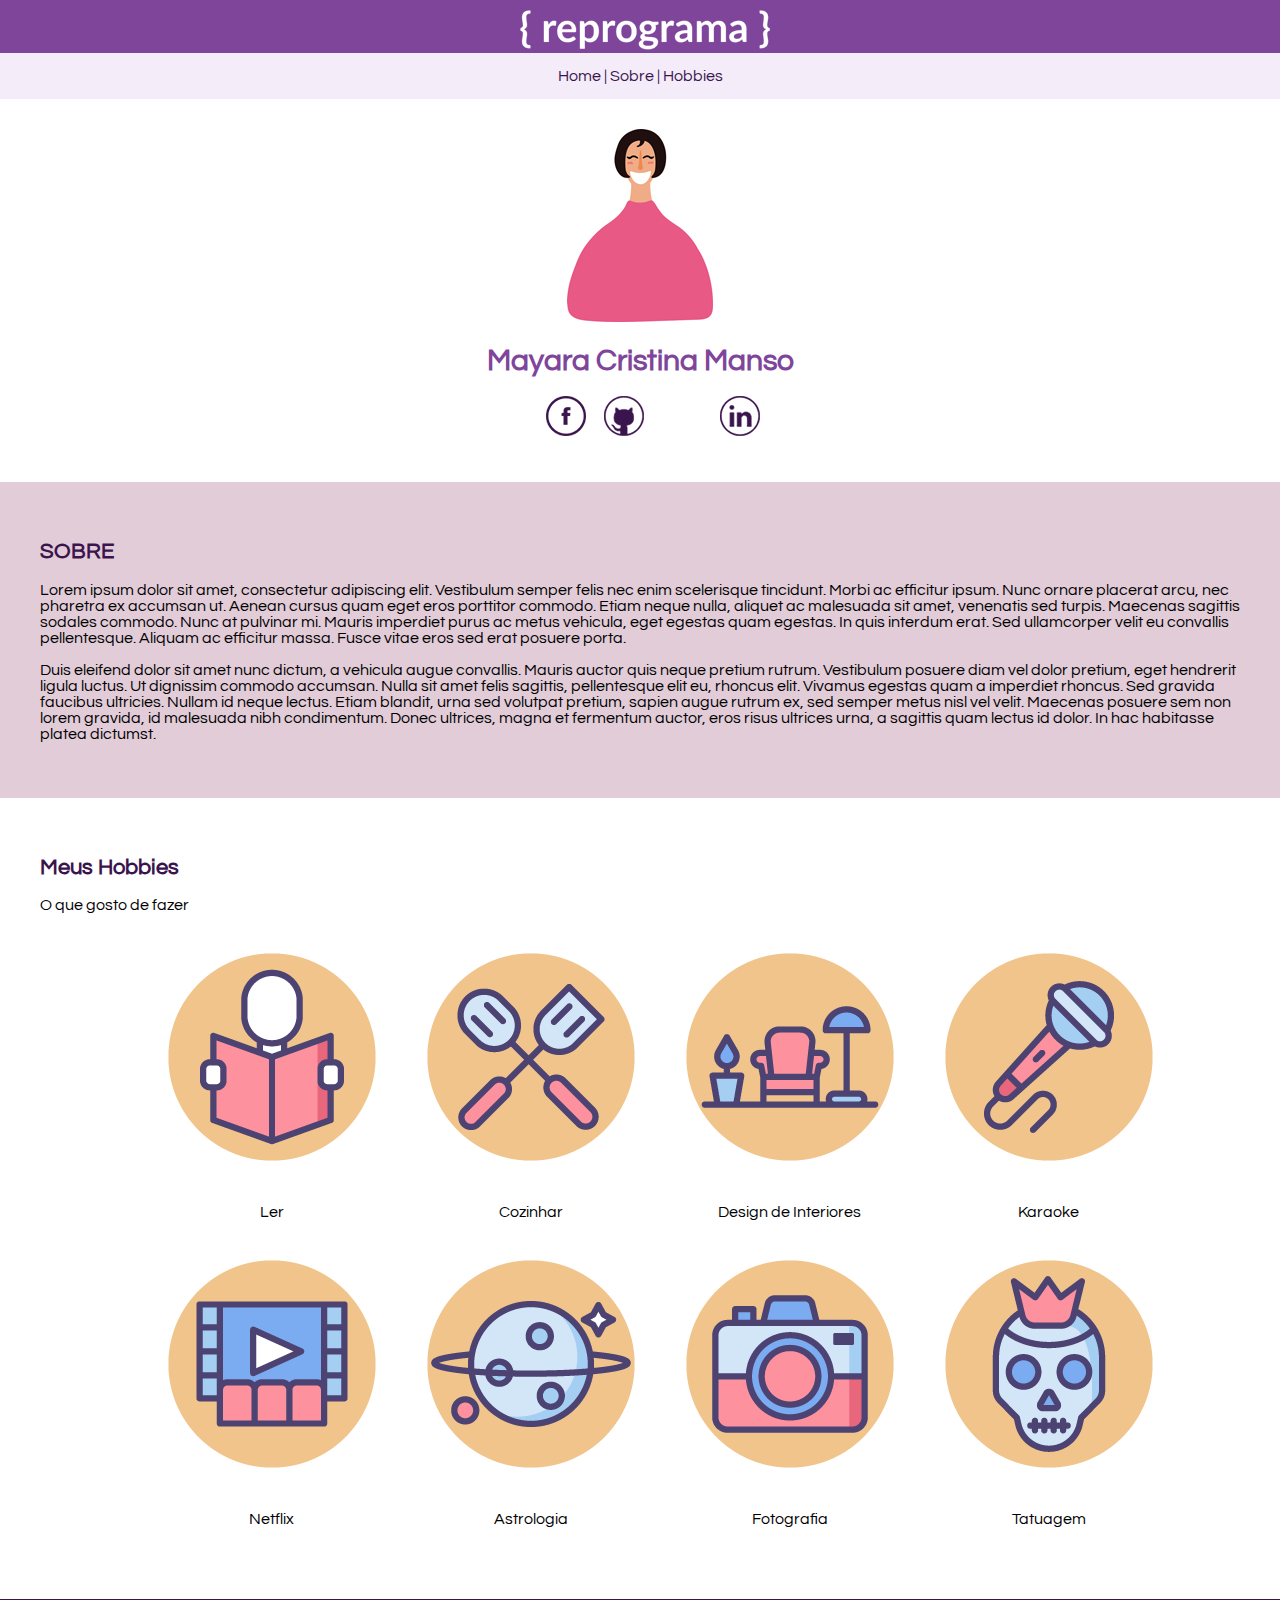
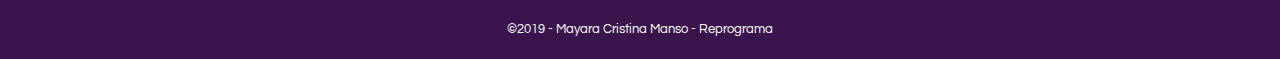
<file: index.html>
<!DOCTYPE html>
<html lang="pt-br">
<head>
    <meta charset="UTF-8">
    <meta http-equiv="X-UA-Compatible" content="IE=edge">
    <link rel="shortcut icon" type="image/png" href="https://www.reprograma.com.br/assets/img/favicon.ico"/>
    <link rel="stylesheet" type="text/css" media="screen" href="main.css">
    <link href="https://fonts.googleapis.com/css?family=Questrial" rel="stylesheet"> 
    <title>Mayara Manso</title>
</head>
<body>

    <div id="tudo">
        <header>
                <img src="imagem/logo-reprograma.png">
        </header>

<!--Menu de Navegação -->

        <nav id="menu">
                <a href="#boasvindas">Home</a> |
                <a href="#sobre">Sobre</a> |
                <a href="#sobre">Hobbies</a> 
                
        </nav>



        <section id="boasvindas"> 

<!--Retrato escolhido-->
                <img src="./imagem/retrato21.jpg">

<!--Seu nome -->                
                <h1>Mayara Cristina Manso</h1>

<!--Suas Redes Sociais -->


        <ul class="icones-sociais">
            <li>
                <a href="http://pt-br.facebook.com/mayaramanso" class="facebook">
                    Facebook
                </a>
            </li>
            <li>
                <a href="https://github.com/myrmanso" class="github">
                    Github
                </a>
            </li>
            <li>
                <a href="https://twitter.com/myrmanso" lass="email">
                    Twitter
                </a>
            </li>
            <li>
                <a href="https://br.linkedin.com/in/pauloricardomarinho" class="linkedin">
                    LinkedIn
                </a>
            </li>
        </ul>
   

               
            </section>
        

       <section id="sobre"> 
           <h2>SOBRE</h2>
            <p>Lorem ipsum dolor sit amet, consectetur adipiscing elit. Vestibulum semper felis nec enim scelerisque tincidunt. Morbi ac efficitur ipsum. Nunc ornare placerat arcu, nec pharetra ex accumsan ut. Aenean cursus quam eget eros porttitor commodo. Etiam neque nulla, aliquet ac malesuada sit amet, venenatis sed turpis. Maecenas sagittis sodales commodo. Nunc at pulvinar mi. Mauris imperdiet purus ac metus vehicula, eget egestas quam egestas. In quis interdum erat. Sed ullamcorper velit eu convallis pellentesque. Aliquam ac efficitur massa. Fusce vitae eros sed erat posuere porta.</p>
            <p>Duis eleifend dolor sit amet nunc dictum, a vehicula augue convallis. Mauris auctor quis neque pretium rutrum. Vestibulum posuere diam vel dolor pretium, eget hendrerit ligula luctus. Ut dignissim commodo accumsan. Nulla sit amet felis sagittis, pellentesque elit eu, rhoncus elit. Vivamus egestas quam a imperdiet rhoncus. Sed gravida faucibus ultricies. Nullam id neque lectus. Etiam blandit, urna sed volutpat pretium, sapien augue rutrum ex, sed semper metus nisl vel velit. Maecenas posuere sem non lorem gravida, id malesuada nibh condimentum. Donec ultrices, magna et fermentum auctor, eros risus ultrices urna, a sagittis quam lectus id dolor. In hac habitasse platea dictumst.</p>
        
        </section>

        <section id="hobbies"> 
                <h2>Meus Hobbies</h2>
                 <p>O que gosto de fazer</p>
        <div class="icones">
                 <ul class="hobbies">
                        <li>
                            <img src="imagem/png/Reading.png">
                            <p>Ler</p>
                        </li>
                        <li>
                            <img src="./imagem/png/Cooking.png">
                            <p>Cozinhar</p>
                        </li>
                        <li>
                            <img src="./imagem/png/Interior Decorating.png">
                            <p>Design de Interiores</p>
                        </li>
                        <li>
                            <img src="./imagem/png/Karaoke.png">
                            <p>Karaoke</p>
                        </li>
                        <li>
                            <img src="imagem/png/Watching Movies.png">
                            <p>Netflix</p>
                        </li>
                        <li>
                            <img src="./imagem/png/Astronomy.png">
                            <p>Astrologia</p>
                        </li>
                        <li>
                            <img src="./imagem/png/Photography.png">
                            <p>Fotografia</p>
                        </li>
                        <li>
                            <img src="imagem/png/Tattoo.png">
                            <p>Tatuagem</p>
                        </li>
                        
                    </ul>
                </div>
             </section>
        <footer>
                <p>&copy;2019 - Mayara Cristina Manso - Reprograma</p>
        </footer>
    </div>
</body>
</html>
</file>
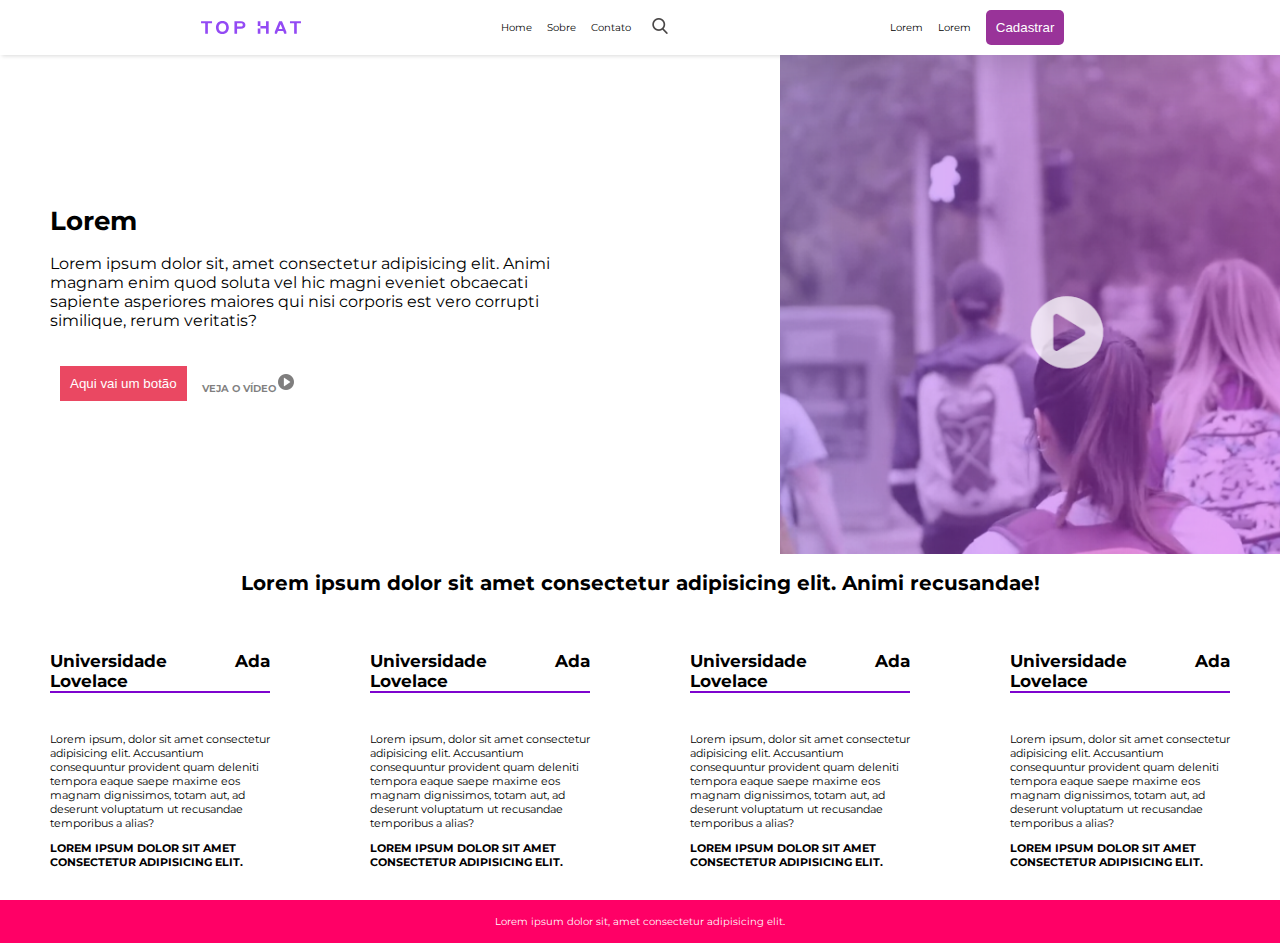
<file: dojo/index.html>
<!DOCTYPE html>

<html lang="pt-br">

<head>
    <meta charset="UTF-8">
    <link href="https://fonts.googleapis.com/css?family=Montserrat" rel="stylesheet">
    <link rel="stylesheet" href="style.css">
    <title>DOJO</title>
</head>

<body>
    <nav class="navegacao">
        <img src="./img/logo.svg" alt="Logo do Top Hat" title="Logo" class="logo">
        <ul class="lista">
            <li><a href="index.html" class="link">Home</a></li>
            <li><a href="sobre.html" target="_blank" class="link">Sobre</a></li>
            <li><a href="contato.html" target="_blank" class="link">Contato</a></li>
            <li><button class="btn--img"><img src="./img/search.png" alt="lupa pesquisar"></button></a></li>
        </ul>

        <ul class="lista">
            <li>Lorem</li>
            <li>Lorem</li>
            <li><button class="btn btn--roxo">Cadastrar</button></li>
        </ul>
    </nav>

    <section class="principal">
        <div class="info">
            <h1>Lorem </h1>
            <p>Lorem ipsum dolor sit, amet consectetur adipisicing elit. Animi magnam enim quod soluta vel hic magni
                eveniet obcaecati sapiente asperiores maiores qui nisi corporis est vero corrupti similique, rerum
                veritatis?</p>
            <div class="btn">

                <ul class="lista">
                    <li><button class="btn btn--rosa">Aqui vai um botão</button></li>
                    <li class="lista__link">Veja o vídeo<a><img src="./img/play-button.png" alt="Button play"
                                class="lista__img"></a>
                    </li>
                </ul>
            </div>

            </ul>
        </div>

        <img src="img/header.png" alt="Imagem de Vídeo" title="Vídeo" class="img--video">
    </section>
    <section class="depoimentos">
        <h2 class="titulo1">Lorem ipsum dolor sit amet consectetur adipisicing elit. Animi recusandae!</h2>

        <div class="artigos">
            <article class="artigos__depoimentos">
                <h6 class="titulos--h6">Universidade Ada Lovelace</h6>
                <blockquote>Lorem ipsum, dolor sit amet consectetur adipisicing elit. Accusantium consequuntur provident
                    quam deleniti tempora eaque saepe maxime eos magnam dignissimos, totam aut, ad deserunt
                    voluptatum ut recusandae temporibus a alias?</blockquote>
                <!-- <blockquote>É uma tag usada somente para citaçaõ e que possui como default uma 
                    margin-left</blockquote> -->
                <p>Lorem ipsum dolor sit amet consectetur adipisicing elit. </p>
            </article>

            <article class="artigos__depoimentos">
                <h6 class="titulos--h6">Universidade Ada Lovelace</h6>
                <blockquote>Lorem ipsum, dolor sit amet consectetur adipisicing elit. Accusantium consequuntur provident
                    quam deleniti tempora eaque saepe maxime eos magnam dignissimos, totam aut, ad deserunt
                    voluptatum ut recusandae temporibus a alias?</blockquote>
                <!-- <blockquote>É uma tag usada somente para citaçaõ e que possui como default uma 
                        margin-left</blockquote> -->
                <p>Lorem ipsum dolor sit amet consectetur adipisicing elit. </p>
            </article>
            <article class="artigos__depoimentos">
                <h6 class="titulos--h6">Universidade Ada Lovelace</h6>
                <blockquote>Lorem ipsum, dolor sit amet consectetur adipisicing elit. Accusantium consequuntur provident
                    quam deleniti tempora eaque saepe maxime eos magnam dignissimos, totam aut, ad deserunt
                    voluptatum ut recusandae temporibus a alias?</blockquote>
                <!-- <blockquote>É uma tag usada somente para citaçaõ e que possui como default uma 
                            margin-left</blockquote> -->
                <p>Lorem ipsum dolor sit amet consectetur adipisicing elit. </p>
            </article>

            <article class="artigos__depoimentos">
                <h6 class="titulos--h6">Universidade Ada Lovelace</h6>
                <blockquote>Lorem ipsum, dolor sit amet consectetur adipisicing elit. Accusantium consequuntur provident
                    quam deleniti tempora eaque saepe maxime eos magnam dignissimos, totam aut, ad deserunt
                    voluptatum ut recusandae temporibus a alias?</blockquote>
                <!-- <blockquote>É uma tag usada somente para citaçaõ e que possui como default uma 
                                margin-left</blockquote> -->
                <p>Lorem ipsum dolor sit amet consectetur adipisicing elit. </p>
            </article>


        </div>
    </section>

    </section>
    <footer class="rodape">
        <p>Lorem ipsum dolor sit, amet consectetur adipisicing elit.</p>
    </footer>
</body>

</html>
</file>
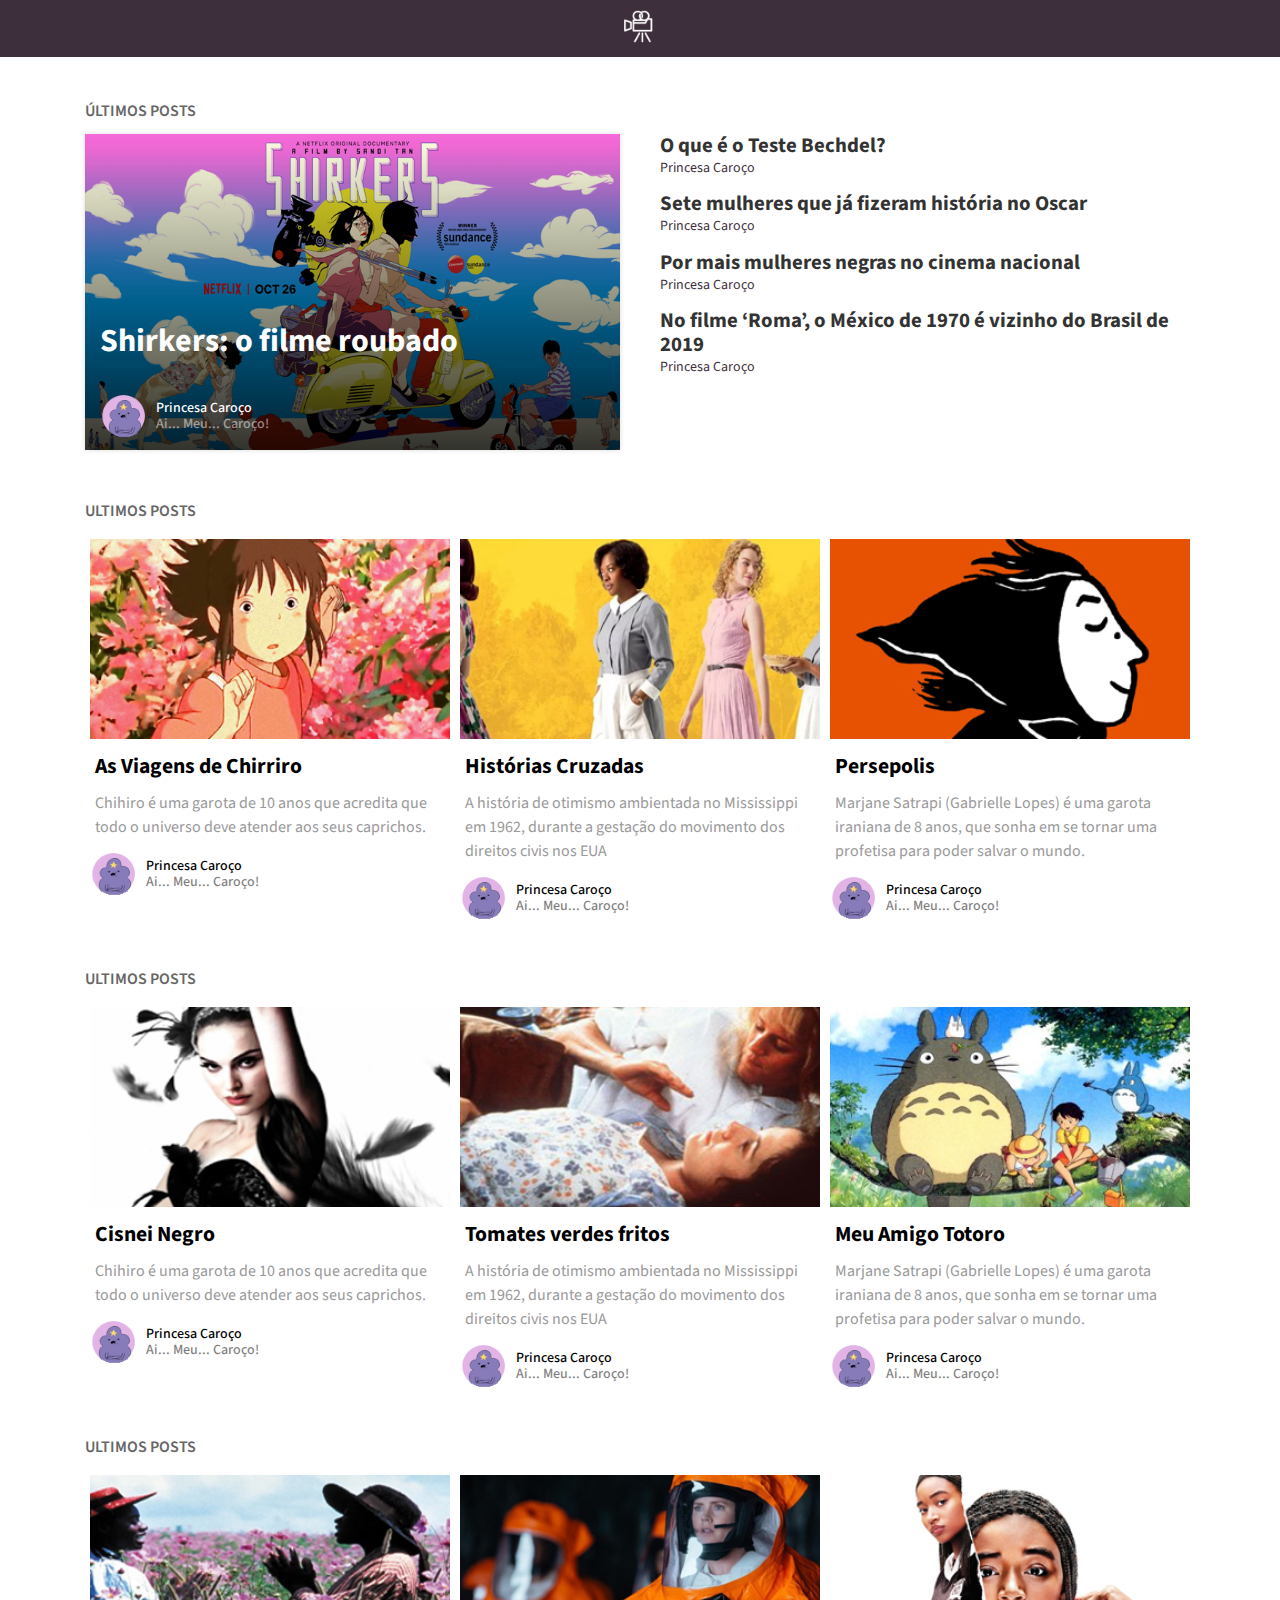
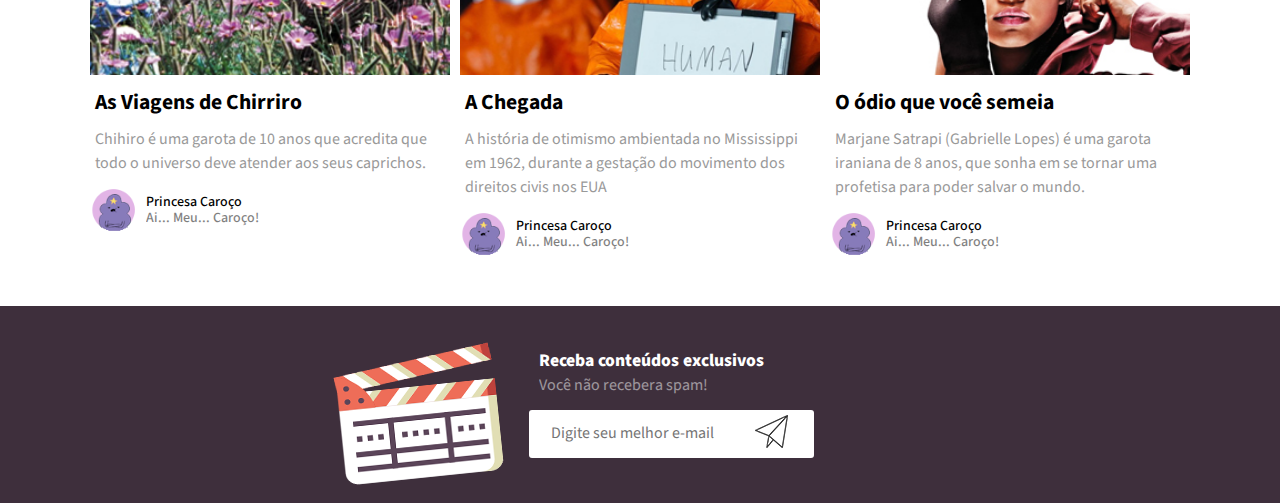
<file: mobileFirst/index.html>
<!DOCTYPE html>
<html lang="pt_BR">

<head>
    <meta charset="UTF-8">
    <meta name="viewport" content="width=device-width, initial-scale=1">
    <title>Esse Passa</title>
    <meta name="robots" content="index, follow" />

    <!-- Favicon -->
    <link rel="icon" href="img/favicon.png" />

    <!-- Depêndencias -->
    <link rel="stylesheet" href="./style.css">
    <link rel="stylesheet" href="./normalize.css">
    <link href="https://fonts.googleapis.com/css?family=Source+Sans+Pro:300,400,600,700" rel="stylesheet">

</head>

<body>
    <!-- INICIO HEADER -->
    <header>
        <img src="img/logo.jpeg" alt="Esse Passa!">
    </header>
    <!-- FIM HEADER -->

    <!-- INICIO MAIN -->
    <main>
        <!-- INICIO ULTIMOS POSTS -->
        <section>
            <div class='ultimos-posts'>
                <div class='container'>
                    <div class='d-flex'>

                        <h2>Últimos Posts</h2>

                        <ul>
                            <div class="d-flex">
                                <div class="destaque">
                                    <li>
                                        <img class="bg" src="img/shirkers.jpg" alt="shirkers" />
                                        <figcaption>
                                            <h3>Shirkers: o filme roubado</h3>

                                            <div class="autor-destaque">
                                                <div class="d-flex">
                                                    <div class="foto-autor">
                                                        <img src="img/avatar.png" alt="Foto da Autora">
                                                    </div><!-- /foto-autor -->

                                                    <div class="sobre-autor">
                                                        <p>Princesa Caroço</p>
                                                        <span>Ai... Meu... Caroço! </span>
                                                    </div><!-- /sobre-autor -->
                                                </div><!-- /d-flex -->
                                            </div><!-- /autor-destaque -->

                                        </figcaption>
                                        <a href="#"></a>
                                    </li>
                                </div><!-- /destaque -->

                                <div class="sub-itens">
                                    <li>
                                        <a href="#">
                                            <p>O que é o Teste Bechdel?</p>
                                            <span>Princesa Caroço</span>
                                        </a>
                                    </li>

                                    <li>
                                        <a href="#">
                                            <p>Sete mulheres que já fizeram história no Oscar</p>
                                            <span>Princesa Caroço</span>
                                        </a>
                                    </li>

                                    <li>
                                        <a href="#">
                                            <p>Por mais mulheres negras no cinema nacional</p>
                                            <span>Princesa Caroço</span>
                                        </a>
                                    </li>

                                    <li>
                                        <a href="#">
                                            <p>No filme ‘Roma’, o México de 1970 é vizinho do Brasil de 2019</p>
                                            <span>Princesa Caroço</span>
                                        </a>
                                    </li>
                                </div><!-- /sub-itens -->
                            </div><!-- /d-flex -->
                        </ul>

                    </div><!-- /d-flex -->
                </div><!-- /container -->
            </div><!-- /ultimos-posts -->
        </section>
        <!-- FIM ULTIMOS POSTS -->

    </main>
    <!-- FIM MAIN -->

    <!-- INICIO POST CATEGORIA -->
    <section>
        <div class='post-categoria'>
            <div class='container'>
                <h2>Ultimos Posts</h2>

                <div class="d-flex">

                    <div class="item-post">
                        <a href="javascript:void(0)">
                            <div class="item-post_foto">
                                <img src="img/chirriro.jpg" alt="As Viagens de Chirriro">
                            </div><!-- /item-post_foto -->
                            <p class="titulo">As Viagens de Chirriro</p>
                            <p class="resumo">
                                Chihiro é uma garota de 10 anos que acredita que todo o universo deve atender aos seus
                                caprichos.
                            </p>
                            <div class="autor">
                                <div class="d-flex">
                                    <div class="foto-autor">
                                        <img src="img/avatar.png" alt="Foto do Autor">
                                    </div><!-- /foto-autor -->

                                    <div class="sobre-autor">
                                        <p>Princesa Caroço</p>
                                        <span>Ai... Meu... Caroço! </span>
                                    </div><!-- /sobre-autor -->
                                </div><!-- /d-flex -->
                            </div><!-- /autor -->
                        </a>
                    </div><!-- /item-post -->

                    <div class="item-post">
                        <a href="javascript:void(0)">
                            <div class="item-post_foto">
                                <img src="img/historias_cruzadas.jpg" alt="Histórias Cruzadas">
                            </div><!-- /item-post_foto -->
                            <p class="titulo">Histórias Cruzadas</p>
                            <p class="resumo">
                                A história de otimismo ambientada no Mississippi em 1962, durante a gestação do
                                movimento dos direitos civis nos EUA
                            </p>
                            <div class="autor">
                                <div class="d-flex">
                                    <div class="foto-autor">
                                        <img src="img/avatar.png" alt="Foto do Autor">
                                    </div><!-- /foto-autor -->

                                    <div class="sobre-autor">
                                        <p>Princesa Caroço</p>
                                        <span>Ai... Meu... Caroço! </span>
                                    </div><!-- /sobre-autor -->
                                </div><!-- /d-flex -->
                            </div><!-- /autor -->
                        </a>
                    </div><!-- /item-post -->

                    <div class="item-post">
                        <a href="javascript:void(0)">
                            <div class="item-post_foto">
                                <img src="img/persepolis.jpg" alt="Persepolis">
                            </div><!-- /item-post_foto -->
                            <p class="titulo">Persepolis</p>
                            <p class="resumo">
                                Marjane Satrapi (Gabrielle Lopes) é uma garota iraniana de 8 anos, que sonha em se
                                tornar uma profetisa para poder salvar o mundo.
                            </p>
                            <div class="autor">
                                <div class="d-flex">
                                    <div class="foto-autor">
                                        <img src="img/avatar.png" alt="Foto do Autor">
                                    </div><!-- /foto-autor -->

                                    <div class="sobre-autor">
                                        <p>Princesa Caroço</p>
                                        <span>Ai... Meu... Caroço! </span>
                                    </div><!-- /sobre-autor -->
                                </div><!-- /d-flex -->
                            </div><!-- /autor -->
                        </a>
                    </div><!-- /item-post -->

                </div><!-- /d-flex -->
            </div><!-- /container -->
        </div><!-- /post-categoria -->
    </section>
    <!-- FIM POST CATEGORIA -->

    <!-- INICIO POST CATEGORIA -->
    <section>
        <div class='post-categoria'>
            <div class='container'>
                <h2>Ultimos Posts</h2>

                <div class="d-flex">

                    <div class="item-post">
                        <a href="javascript:void(0)">
                            <div class="item-post_foto">
                                <img src="img/cisne_negro.jpg" alt="Cisnei Negro">
                            </div><!-- /item-post_foto -->
                            <p class="titulo">Cisnei Negro</p>
                            <p class="resumo">
                                Chihiro é uma garota de 10 anos que acredita que todo o universo deve atender aos seus
                                caprichos.
                            </p>
                            <div class="autor">
                                <div class="d-flex">
                                    <div class="foto-autor">
                                        <img src="img/avatar.png" alt="Foto do Autor">
                                    </div><!-- /foto-autor -->

                                    <div class="sobre-autor">
                                        <p>Princesa Caroço</p>
                                        <span>Ai... Meu... Caroço! </span>
                                    </div><!-- /sobre-autor -->
                                </div><!-- /d-flex -->
                            </div><!-- /autor -->
                        </a>
                    </div><!-- /item-post -->

                    <div class="item-post">
                        <a href="javascript:void(0)">
                            <div class="item-post_foto">
                                <img src="img/tomates.jpg" alt="Tomates verdes fritos">
                            </div><!-- /item-post_foto -->
                            <p class="titulo">Tomates verdes fritos</p>
                            <p class="resumo">
                                A história de otimismo ambientada no Mississippi em 1962, durante a gestação do
                                movimento dos direitos civis nos EUA
                            </p>
                            <div class="autor">
                                <div class="d-flex">
                                    <div class="foto-autor">
                                        <img src="img/avatar.png" alt="Foto do Autor">
                                    </div><!-- /foto-autor -->

                                    <div class="sobre-autor">
                                        <p>Princesa Caroço</p>
                                        <span>Ai... Meu... Caroço! </span>
                                    </div><!-- /sobre-autor -->
                                </div><!-- /d-flex -->
                            </div><!-- /autor -->
                        </a>
                    </div><!-- /item-post -->

                    <div class="item-post">
                        <a href="javascript:void(0)">
                            <div class="item-post_foto">
                                <img src="img/totoro.jpg" alt="Meu amigo Totoro">
                            </div><!-- /item-post_foto -->
                            <p class="titulo">Meu Amigo Totoro</p>
                            <p class="resumo">
                                Marjane Satrapi (Gabrielle Lopes) é uma garota iraniana de 8 anos, que sonha em se
                                tornar uma profetisa para poder salvar o mundo.
                            </p>
                            <div class="autor">
                                <div class="d-flex">
                                    <div class="foto-autor">
                                        <img src="img/avatar.png" alt="Foto do Autor">
                                    </div><!-- /foto-autor -->

                                    <div class="sobre-autor">
                                        <p>Princesa Caroço</p>
                                        <span>Ai... Meu... Caroço! </span>
                                    </div><!-- /sobre-autor -->
                                </div><!-- /d-flex -->
                            </div><!-- /autor -->
                        </a>
                    </div><!-- /item-post -->

                </div><!-- /d-flex -->
            </div><!-- /container -->
        </div><!-- /post-categoria -->
    </section>
    <!-- FIM POST CATEGORIA -->

    <!-- INICIO POST CATEGORIA -->
    <section>
        <div class='post-categoria'>
            <div class='container'>
                <h2>Ultimos Posts</h2>

                <div class="d-flex">

                    <div class="item-post">
                        <a href="javascript:void(0)">
                            <div class="item-post_foto">
                                <img src="img/purpura.jpg" alt="A Cor Púrpura">
                            </div><!-- /item-post_foto -->
                            <p class="titulo">As Viagens de Chirriro</p>
                            <p class="resumo">
                                Chihiro é uma garota de 10 anos que acredita que todo o universo deve atender aos seus
                                caprichos.
                            </p>
                            <div class="autor">
                                <div class="d-flex">
                                    <div class="foto-autor">
                                        <img src="img/avatar.png" alt="Foto do Autor">
                                    </div><!-- /foto-autor -->

                                    <div class="sobre-autor">
                                        <p>Princesa Caroço</p>
                                        <span>Ai... Meu... Caroço! </span>
                                    </div><!-- /sobre-autor -->
                                </div><!-- /d-flex -->
                            </div><!-- /autor -->
                        </a>
                    </div><!-- /item-post -->

                    <div class="item-post">
                        <a href="javascript:void(0)">
                            <div class="item-post_foto">
                                <img src="img/chegada.jpg" alt="A Chegada">
                            </div><!-- /item-post_foto -->
                            <p class="titulo">A Chegada</p>
                            <p class="resumo">
                                A história de otimismo ambientada no Mississippi em 1962, durante a gestação do
                                movimento dos direitos civis nos EUA
                            </p>
                            <div class="autor">
                                <div class="d-flex">
                                    <div class="foto-autor">
                                        <img src="img/avatar.png" alt="Foto do Autor">
                                    </div><!-- /foto-autor -->

                                    <div class="sobre-autor">
                                        <p>Princesa Caroço</p>
                                        <span>Ai... Meu... Caroço! </span>
                                    </div><!-- /sobre-autor -->
                                </div><!-- /d-flex -->
                            </div><!-- /autor -->
                        </a>
                    </div><!-- /item-post -->

                    <div class="item-post">
                        <a href="javascript:void(0)">
                            <div class="item-post_foto">
                                <img src="img/semeia.jpg" alt="O Odio que você semeia">
                            </div><!-- /item-post_foto -->
                            <p class="titulo">O ódio que você semeia</p>
                            <p class="resumo">
                                Marjane Satrapi (Gabrielle Lopes) é uma garota iraniana de 8 anos, que sonha em se
                                tornar uma profetisa para poder salvar o mundo.
                            </p>
                            <div class="autor">
                                <div class="d-flex">
                                    <div class="foto-autor">
                                        <img src="img/avatar.png" alt="Foto do Autor">
                                    </div><!-- /foto-autor -->

                                    <div class="sobre-autor">
                                        <p>Princesa Caroço</p>
                                        <span>Ai... Meu... Caroço! </span>
                                    </div><!-- /sobre-autor -->
                                </div><!-- /d-flex -->
                            </div><!-- /autor -->
                        </a>
                    </div><!-- /item-post -->

                </div><!-- /d-flex -->
            </div><!-- /container -->
        </div><!-- /post-categoria -->
    </section>
    <!-- FIM POST CATEGORIA -->

    <!-- INICIO NEWSLETTER -->
    <section>
        <div class='newsletter'>
            <div class='container'>
                <div class="d-flex">

                    <div class="newsletter_claquete">
                        <img src="img/claquete.png" alt="claquete">
                    </div><!-- /newsletter_claquete -->

                    <div class="newsletter_conteudo">
                        <div>
                            <div class="newsletter_titulo">
                                <p>Receba conteúdos exclusivos</p>
                                <span>Você não recebera spam!</span>
                            </div><!-- /newsletter_titulo -->

                            <div class="newsletter_input">
                                <input type="text" placeholder="Digite seu melhor e-mail" value="">
                                <button type="submit"><img src="img/enviar.png" alt="Enviar"></button>
                            </div><!-- /newsletter_input -->
                        </div>
                    </div><!-- /newsletter_conteudo -->

                </div><!-- /d-flex -->
            </div><!-- /container -->
        </div><!-- /newsletter -->
    </section>
    <!-- FIM NEWSLETTER -->

</body>

</html>
</file>
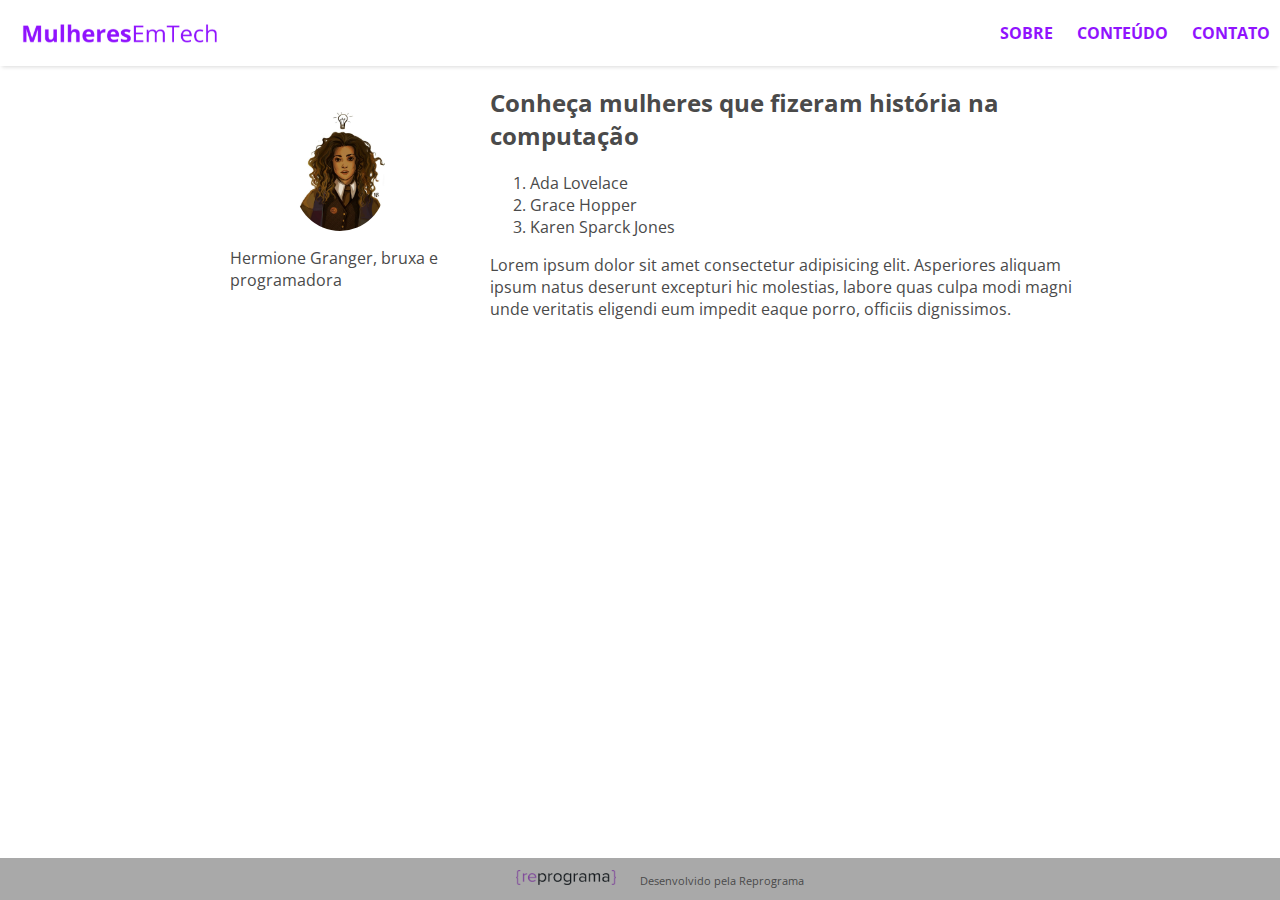
<file: mulheresEmTech/index.html>
<!DOCTYPE html>
<html lang="pt-br">

<head>
    <meta charset="UTF-8">
    <meta name="viewport" content="width=device-width, initial-scale=1.0">
    <title>Mulheres em Tech</title>

    <link href="https://fonts.googleapis.com/css?family=Open+Sans" rel="stylesheet">
    <link rel="stylesheet" href="./css/style.css">
</head>

<body>
    <nav class="navegacao">
        <img src="./img/logo.png" alt="Mulheres em Tech" class="logo">
        <ul class="menu">
            <li class="menu__item"><a href="#">Sobre</a></li>
            <li class="menu__item"><a href="#">Conteúdo</a></li>
            <li class="menu__item"><a href="#">Contato</a></li>
        </ul>
    </nav>

    <main>
        <section class="conteudo">
            <aside class="autora">
                <figure>
                    <img src="./img/autora.jpg" alt="Foto da autora" class="foto--redonda">
                    <figcaption class="legenda">
                        <p class="legenda__texto"><span class="legenda__autora--destacado">Hermione Granger</span>,
                            bruxa e programadora</p>
                    </figcaption>
                </figure>
            </aside>

            <article class="post">
                <h2 class="titulo-post">Conheça mulheres que fizeram história na computação</h2>
                <ol>
                    <li>Ada Lovelace</li>
                    <li>Grace Hopper</li>
                    <li>Karen Sparck Jones</li>
                </ol>
                <p>Lorem ipsum dolor sit amet consectetur adipisicing elit. Asperiores aliquam ipsum natus deserunt
                    excepturi hic molestias, labore quas culpa modi magni unde veritatis eligendi eum impedit eaque
                    porro, officiis dignissimos.</p>
            </article>
        </section>
    </main>

    <footer class="footer">
        <img src="./img/reprograma.png" alt="Logo da Reprograma" class="logo logo--pequeno">
        <p class="creditos">Desenvolvido pela Reprograma</p>
    </footer>
</body>

</html>
</file>
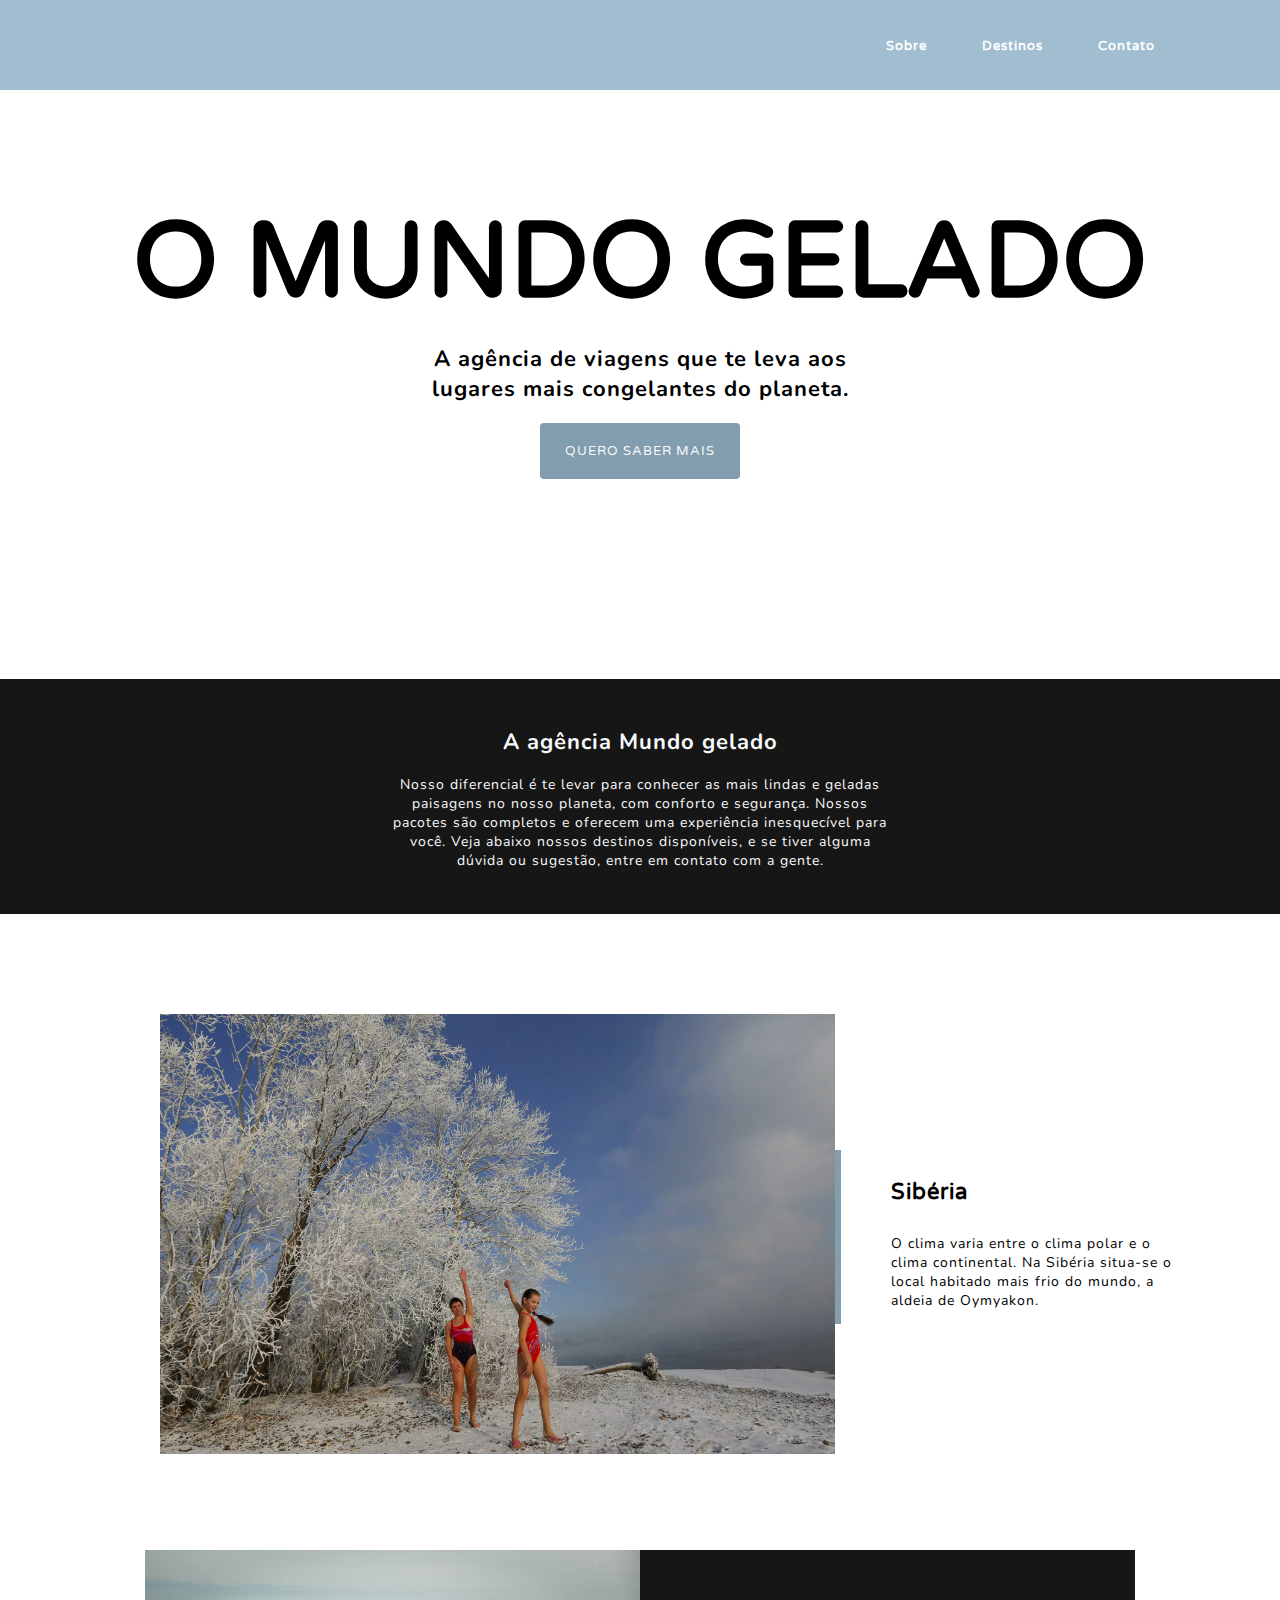
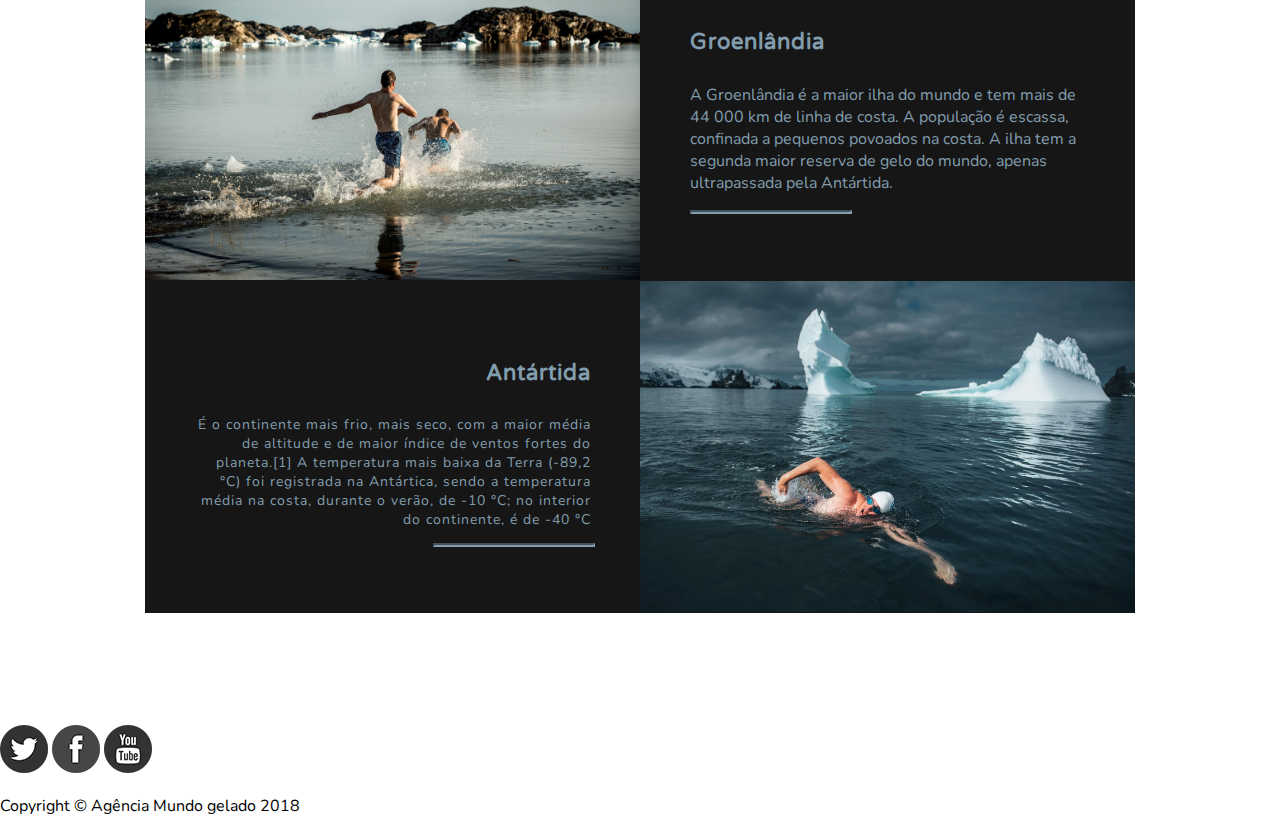
<file: mundoGelado/index.html>
<!DOCTYPE html>
<html lang="PT-BR">

<head>
    <meta charset="utf-8">
    <meta name="viewport" content="width=device-width, initial-scale=1">
    <link href="https://fonts.googleapis.com/css?family=Nunito|Varela+Round" rel="stylesheet">
    <link rel="stylesheet" href="./css/style.css">
    <title>Mundo Gelado</title>
</head>

<body>
    <!-- Navegação -->
    <nav class="navegacao">
        <ul class="menu">
            <li class="menu__item"><a href="">Sobre</a></li>
            <li class="menu__item"><a href="">Destinos</a></li>
            <li class="menu__item"><a href="">Contato</a></li>
        </ul>
    </nav>
    <!-- Fim da Navegação -->

    <!-- Parte principal do site -->
    <main class="apresentacao">
        <section class="apresentacao__container">
            <h1 class="tituloPrincipal">O mundo gelado</h1>
            <div class="container--menor">
                <h2 class="tituloSecundario">A agência de viagens que te leva aos lugares mais congelantes do planeta.
                </h2>
                <button class="btn btn--maior">Quero saber mais</button>
            </div>
        </section>
    </main>
    <!-- Fim da parte principal -->

    <!-- Sobre a empresa -->
    <section class="sobre">
        <article class="container--menor">
            <h2 class="tituloSecundario">A agência Mundo gelado</h2>
            <p class="paragrafo">Nosso diferencial é te levar para conhecer as mais lindas e geladas paisagens no nosso
                planeta, com
                conforto e segurança.
                Nossos pacotes são completos e oferecem uma experiência inesquecível para você.
                Veja abaixo nossos destinos disponíveis, e se tiver alguma dúvida ou sugestão, entre em contato com a
                gente.</p>
        </article>
    </section>
    <!-- Fim do sobre a empresa -->

    <!-- Comeco dos destinos -->

    <!-- siberia -->
    <section class="container__destinos">
        <div class="container--medio">
            <div class="img--siberia">
                <img src="./img/siberia-1.jpg" alt="mulher e criança tocando na arvore na Sibéria.">
            </div>
            <article class="artigo--siberia">
                <h4 class="tituloSecundario">Sibéria</h4>
                <p class="paragrafo">O clima varia entre o clima polar e o clima continental. Na Sibéria situa-se o
                    local habitado mais
                    frio do mundo, a aldeia de Oymyakon.</p>
            </article>
        </div>
    </section>
    <!-- Mosaico -->

    <section class="container__destinos--mosaico">

        <div class="mosaico">

            <div class="container--mosaico">
                <img src="./img/groenlandia-1.jpg" alt="Dois homens correndo na água" class="img--mosaico">
                <div class="artigo">
                    <article class="artigo--mosaico--left">
                        <h4 class="tituloSecundario">Groenlândia</h4>
                        <p>A Groenlândia é a maior ilha do mundo e tem mais de 44 000 km de linha de costa. A população
                            é
                            escassa, confinada a pequenos povoados na costa. A ilha tem a segunda maior reserva de gelo
                            do
                            mundo, apenas ultrapassada pela Antártida.
                            <hr>
                        </p>

                    </article>
                </div>

            </div>

            <div class="container--mosaico">
                <div class="artigo">
                    <article class="artigo--mosaico--right">
                        <h4 class="tituloSecundario">Antártida</h4>
                        <p class="paragrafo">É o continente mais frio, mais seco, com a maior média de altitude e de
                            maior
                            índice de ventos fortes
                            do planeta.[1] A temperatura mais baixa da Terra (-89,2 °C) foi registrada na Antártica,
                            sendo a
                            temperatura média na costa, durante o verão, de -10 °C; no interior do continente, é de -40
                            °C
                            <hr class="left">
                        </p>
                    </article>
                </div>
                <img src="./img/antartida-1.jpg" alt="Um homem nadando." class="img--mosaico">
            </div>

        </div>

    </section>
    <!-- 
    FORMULÁRIO 

    
    <section>
        <div>
            <div>
                <img src="./img/icone-localizacao.png" alt="icone de um aviaozinho de papel">
                <p>Aonde estamos</p>

                <div>
                    <iframe
                        src="https://www.google.com/maps/embed?pb=!1m14!1m8!1m3!1d914.2933848411504!2d-46.654903!3d-23.562210000000004!3m2!1i1024!2i768!4f13.1!3m3!1m2!1s0x0%3A0xf13844c19a030ef9!2sBradesco!5e0!3m2!1spt-BR!2sbr!4v1553708045232"
                        width="600" height="450" frameborder="0" style="border:0" allowfullscreen></iframe>
                </div>
                <div>
                    <h4>Fale com a gente</h4>
                    <form action="#" method="POST">
                        <div>
                            <label for="nome-usuario">Nome</label>
                            <input type="text" placeholder="nome" name="nome-usuario">
                        </div>
                        <div>
                            <label for="email-usuario">Email</label>
                            <input type="email" placeholder="fulano@email.com" name="email-usuario">
                        </div>
                        <div>
                            <label for="telefone-usuario">Telefone</label>
                            <input type="tel" placeholder="11 98765-5432" name="telefone-usuario">
                        </div>
                        <div>
                            <label for="">Mensagem</label>
                            <textarea name="mensagem-usuario" rows="5"></textarea>
                        </div>
                    </form>
                </div>

                <button>Enviar</button>

            </div>
            
        </div>
    </section> -->

    <footer >
        <a href="#">Telefone: (11) 1234-5678</a>
        <div>
            <a href="#"><img src="./img/twitter.png" alt="icone twitter"></a>
            <a href="#"><img src="./img/facebook.png" alt="icone facebook"></a>
            <a href="#"><img src="./img/youtube.png" alt="icone youtube"></a>
        </div>

        <p>Copyright © Agência Mundo gelado 2018</p>
    </footer>
</body>

</html>
</file>
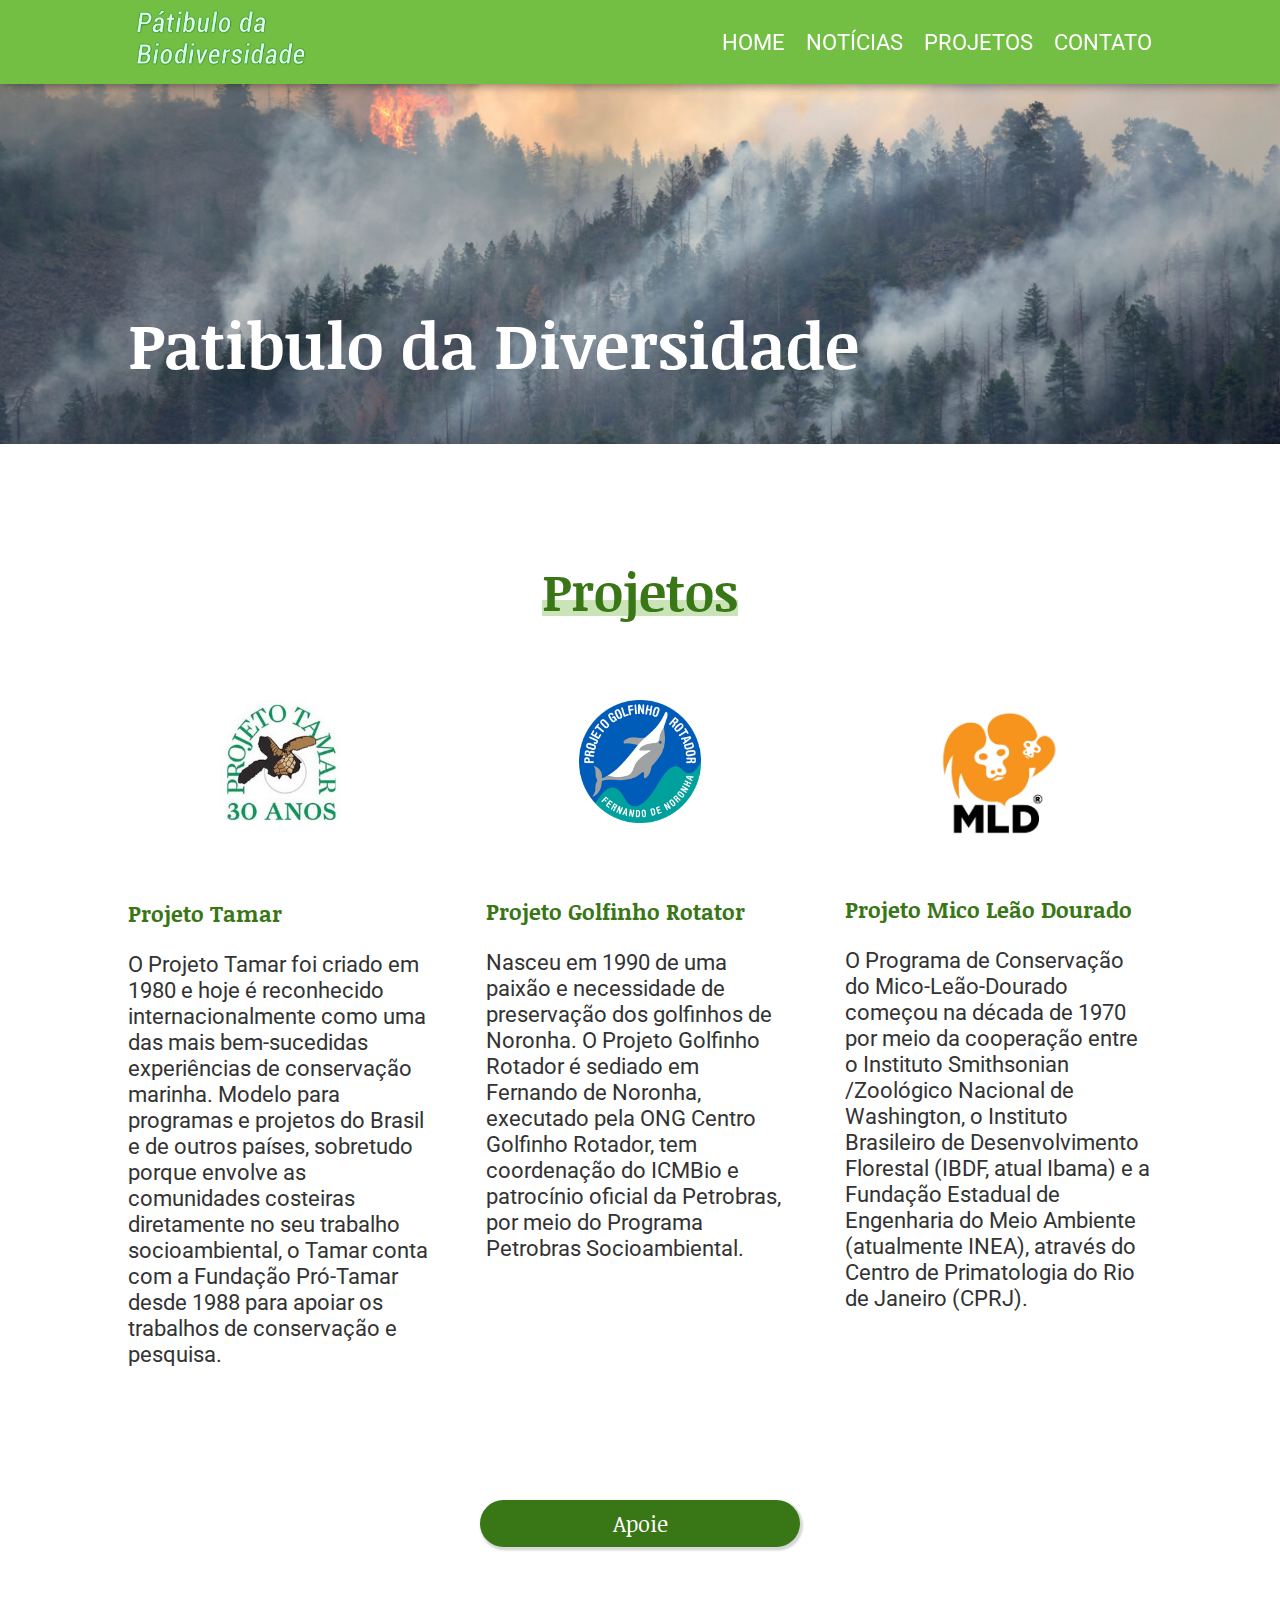
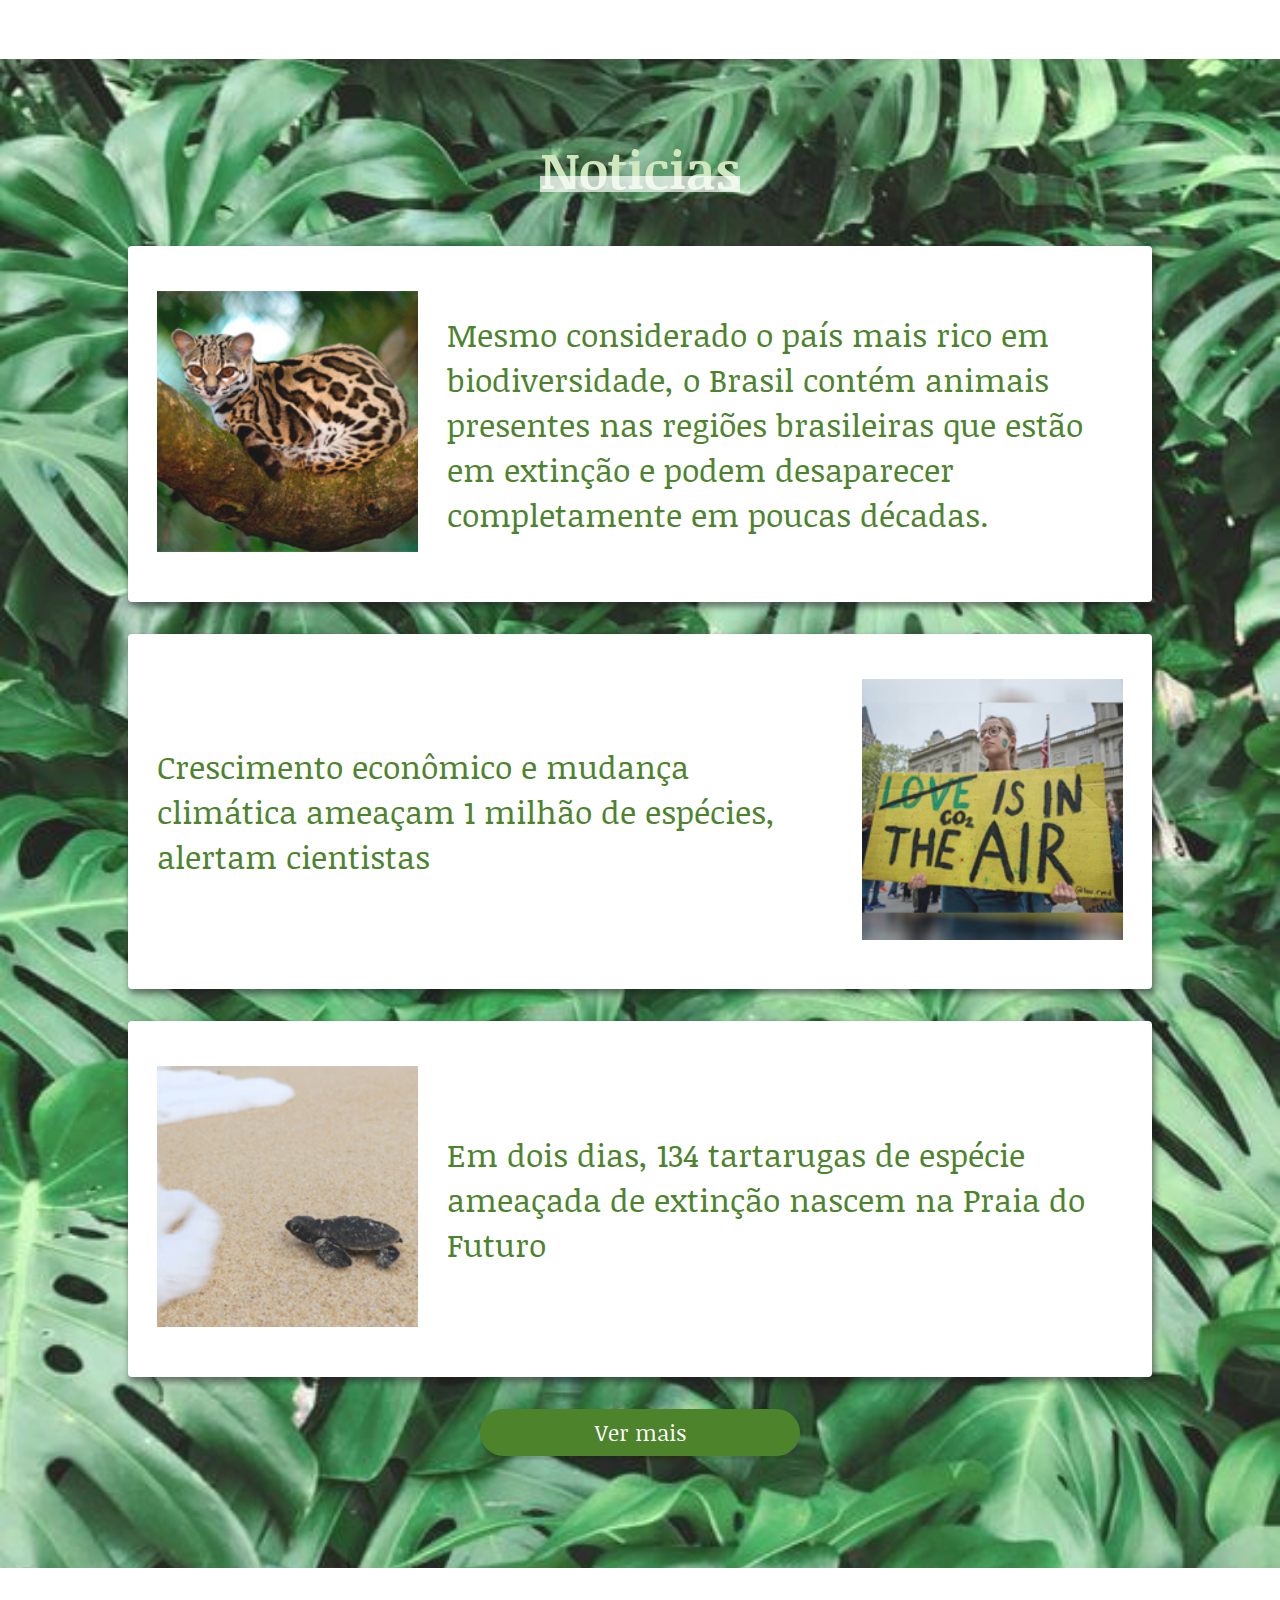
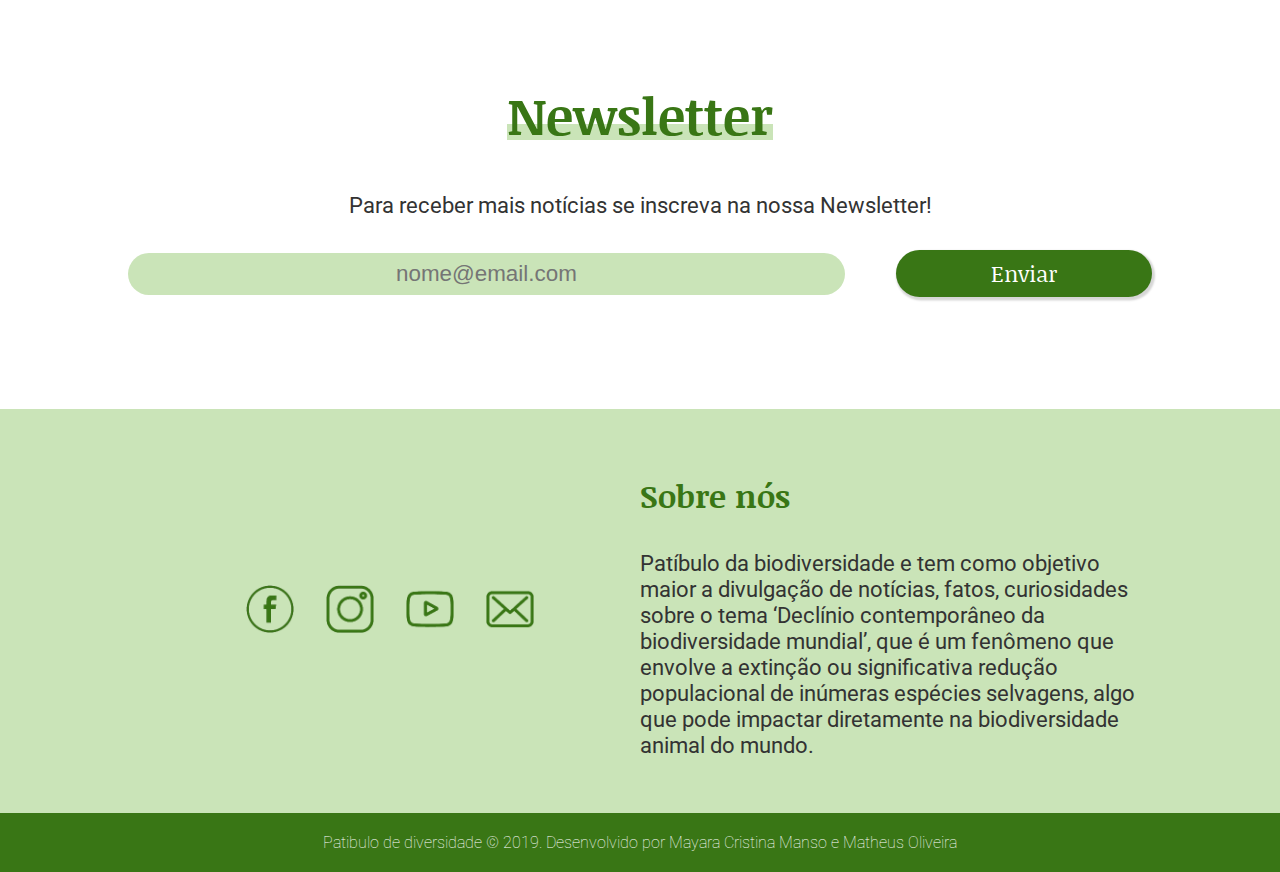
<file: pi-patibulodabiodiversidade/index.html>
<!DOCTYPE html>
<html lang="pt-br">
<head>
    <meta charset="UTF-8">
    <meta name="viewport" content="width=device-width, initial-scale=1.0">
    <link href="https://fonts.googleapis.com/css?family=Noticia+Text&display=swap" rel="stylesheet">
    <link href="https://fonts.googleapis.com/css?family=Roboto&display=swap" rel="stylesheet">
    <link rel="stylesheet" href="https://use.fontawesome.com/releases/v5.8.2/css/all.css" integrity="sha384-oS3vJWv+0UjzBfQzYUhtDYW+Pj2yciDJxpsK1OYPAYjqT085Qq/1cq5FLXAZQ7Ay" crossorigin="anonymous">
    <link rel="stylesheet" href="./assets/style.css">
    <script src="https://ajax.googleapis.com/ajax/libs/jquery/3.4.1/jquery.min.js"></script>
    <script src="./assets/js/script.js"></script>
    <title>Patíbulo da diversidade</title>
</head>
<body>
    <!--cabeçalho-->
    <nav class="nav navSombra">
        <div class="container">
            <div class="navContainer">
                <a href="index.html">
                    <img calss="navLogo logo" src="./assets/img/logo.png" alt="">
                </a>

                <ul class="navMenu">
                    <li>
                        <a href="index.html">Home</a>
                    </li>
                    <li>
                        <a href="noticias.html">Notícias</a>
                    </li>
                    <li>
                        <a href="#projetos">Projetos</a>
                    </li>
                    <li>
                        <a href="#contato">Contato</a>
                    </li>
                </ul>
                <div class="navContainer--menuHamburguer">
                    <i class="fas fa-bars menuHamburguer"></i>
                </div>
            </div><!--/navContainer-->

        </div><!--/container-->
        <ul class="menuDropdown">
            <li><a class="menuDropdown--link" href="index.html">Home</a></li>
            <li><a class="menuDropdown--link" href="noticias.html">Notícias</a></li>
            <li><a class="menuDropdown--link" href="#footer">Contato</a></li>
        </ul>
    </nav>
    <header class="header">
        <!-- <img class="imgHeader"  src="./assets/img/bg-header.jpg" alt="uma floresta pegando fogo"> -->
        <div class="container">        
            <h1 class="headerTitle">Patibulo da Diversidade</h1>
        </div><!--/container-->
    </header>

    <main>
        <!--Projetos-->
        <section class="projetos" id="projetos">
            <div class="container">
                <h2 class="titulo"><span class="spanMarcaTexto">
                    <span class="marcaTexto"></span>
                            Projetos  
                    </span>
                </h2>
                <div class="container--flex">
                    <div class="projetosCards">
                        <div class="containerImg">
                            <img class="imgCards" src="./assets/img/ProjetoTamarINICIO.jpg" alt="imagem">
                        </div>
                        <div>
                            <h3 class="projetosCardsTitulo">Projeto Tamar</h3>
                            <a href="https://www.tamar.org.br/">
                                <p>O Projeto Tamar foi criado em 1980 e hoje é reconhecido internacionalmente como uma das mais bem-sucedidas experiências de conservação marinha. Modelo para programas e projetos do Brasil e de outros países, sobretudo porque envolve as comunidades costeiras diretamente no seu trabalho socioambiental, o Tamar conta com a Fundação Pró-Tamar desde 1988 para apoiar os trabalhos de conservação e pesquisa.</p>
                            </a>
                        </div>
                    </div>
                    <div class="projetosCards">
                        <div class="containerImg">
                            <img class="imgCards" src="./assets/img/ProjetoGolfinhoRotator.png" alt="imagem">
                        </div>
                        <div>
                            <h3 class="projetosCardsTitulo">Projeto Golfinho Rotator</h3>
                            <a href="https://golfinhorotador.org.br/">
                                <p>Nasceu em 1990 de uma paixão e necessidade de preservação dos golfinhos de Noronha. O Projeto Golfinho Rotador é sediado em Fernando de Noronha, executado pela ONG Centro Golfinho Rotador, tem coordenação do ICMBio e patrocínio oficial da Petrobras, por meio do Programa Petrobras Socioambiental.</p>
                            </a>    
                        </div>
                    </div>
                    <div class="projetosCards projetosCards--margin">
                        <div class="containerImg">
                            <a href="http://micoleao.org.br/">
                                <img class="imgCards imgCards--mico" src="./assets/img/projetomicoleaodourado.jpg" alt="imagem">
                            </a>
                        </div>
                        <div>
                            <h3 class="projetosCardsTitulo">Projeto Mico Leão Dourado</h3>
                            <a href="">
                                <p> O Programa de Conservação do Mico-Leão-Dourado começou na década de 1970 por meio da cooperação entre o Instituto Smithsonian /Zoológico Nacional de Washington, o Instituto Brasileiro de Desenvolvimento Florestal (IBDF, atual Ibama) e a Fundação Estadual de Engenharia do Meio Ambiente (atualmente INEA), através do Centro de Primatologia do Rio de Janeiro (CPRJ).</p>
                            </a>
                        </div>
                    </div>
                </div><!--/caontainer--flex-->  
            </div><!--/container--->
            <button class="projetosBtn">
                <a href="https://apoia.se/">
                Apoie
                </a>
            </button> 
        </section>
        <!--Noticias-->
        <section class="noticias" id="noticias">
            <h2 class="titulo noticiasTitulo"><span class="spanMarcaTexto">
                <span class="marcaTexto--white"></span>
                        Noticias  
                </span>
            </h2>
            <div class="container">
                <div class="noticiasCards container--flex">
                    <div class="noticiasImg" >
                        <a href="noticia01.html">
                            <img src="./assets/img/Noticia1LOGO.jpg" alt="imagem">
                        </a>
                    </div>
                    <a href="noticia01.html" class="noticiasTexto">
                        Mesmo considerado o país mais rico em biodiversidade, o Brasil contém animais presentes nas regiões brasileiras que estão em extinção e podem desaparecer completamente em poucas décadas.
                    </a>
                </div>
                <div class="noticiasCards container--flex">
                    <div class="noticiasImg block" >
                        <a href="noticia02.html">
                            <img src="./assets/img/Noticia2LOGO.jpg" alt="imagem">
                        </a>
                    </div>
                    <a href="noticia02.html" class="noticiasTexto">
                            Crescimento econômico e mudança climática ameaçam 1 milhão de espécies, alertam cientistas
                    </a>
                    <div class="noticiasImg ative" >
                        <a href="noticia02.html">
                            <img src="./assets/img/Noticia2LOGO.jpg" alt="imagem">
                        </a>
                    </div>
                </div>
                <div class="noticiasCards container--flex">
                        <div class="noticiasImg" >
                            <a href="noticia03.html">
                                <img src="./assets/img/noticia3LOGO.jpg" alt="imagem">
                            </a>
                        </div>
                        <a href="noticia03.html" class="noticiasTexto">
                            Em dois dias, 134 tartarugas de espécie ameaçada de extinção nascem na Praia do Futuro
                        </a>
                </div><!--/container--flex---->
                
            </div><!--/container--->
            <button class="noticiasBtn">
                <a href="noticias.html">
                Ver mais
                </a>
            </button>
        </section>
    </main>
    <!--Newsletter-->
    <section class="newsletter">
        <div class="container">
            <h2 class="titulo">
                <span class="spanMarcaTexto">
                    <span class="marcaTexto"></span>
                    Newsletter
                </span>
            </h2>
            <form class="newsletterForm">
                <div class="newsletterLabel">
                    <label  for="email-usuario">Para receber mais notícias se inscreva na nossa Newsletter!</label>
                </div>
                <div class="container--flex">
                    <input class="newsletterInput" type="email" name="email-usuario" id="" placeholder="nome@email.com">
                    <input class="newsletterBtn"type="submit" value="Enviar">
                </div>
            </form>
        </div>
    </section>
    <!--footer-->
    <section class="footerBg" id="#contato">
        <div class="container container--flex">
            <div class="footerBox--conteudo">
            
                <ul class="footerRedes">
                    <li>
                        <a href="https://www.facebook.com" target="_blank">
                            <img src="./assets/img/icones/fb-icon.png" alt="icone do facebook">
                        </a>
                    </li>
                    <li>
                        <a href="https://www.instagram.com" target="_blank">
                            <img class="iconInsta" src="./assets/img/icones/instagram-icon.png" alt="">
                        </a>
                    </li>
                    <li>
                        <a href="https://www.youtube.com" target="_blank">
                            <img src="./assets/img/icones/yt-icon.png" alt="">
                        </a>
                    </li>
                    <li>
                        <a href="#" target="_blank">
                            <img class="iconInsta" src="./assets/img/icones/email-icon.png" alt="">
                        </a>
                    </li>
                </ul>
                        
            </div>
            <div class="footerBox">
                <h3 class="footerBoxTitle">Sobre nós</h3>
                <p>
                    Patíbulo da biodiversidade e tem como objetivo maior a divulgação de notícias, fatos, curiosidades sobre o tema ‘Declínio contemporâneo da biodiversidade mundial’, que é um fenômeno que envolve a extinção ou significativa redução populacional de inúmeras espécies selvagens, algo que pode impactar diretamente na biodiversidade animal do mundo. 
                </p>
            </div>
        </div><!--/container-->
    </section>
    <footer class="footerCopyright">
        <p>Patibulo de diversidade © 2019. Desenvolvido por <a href="https://github.com/myrmanso">Mayara Cristina Manso</a> e Matheus Oliveira</p>
    </footer>  

</body>
</html>
</file>
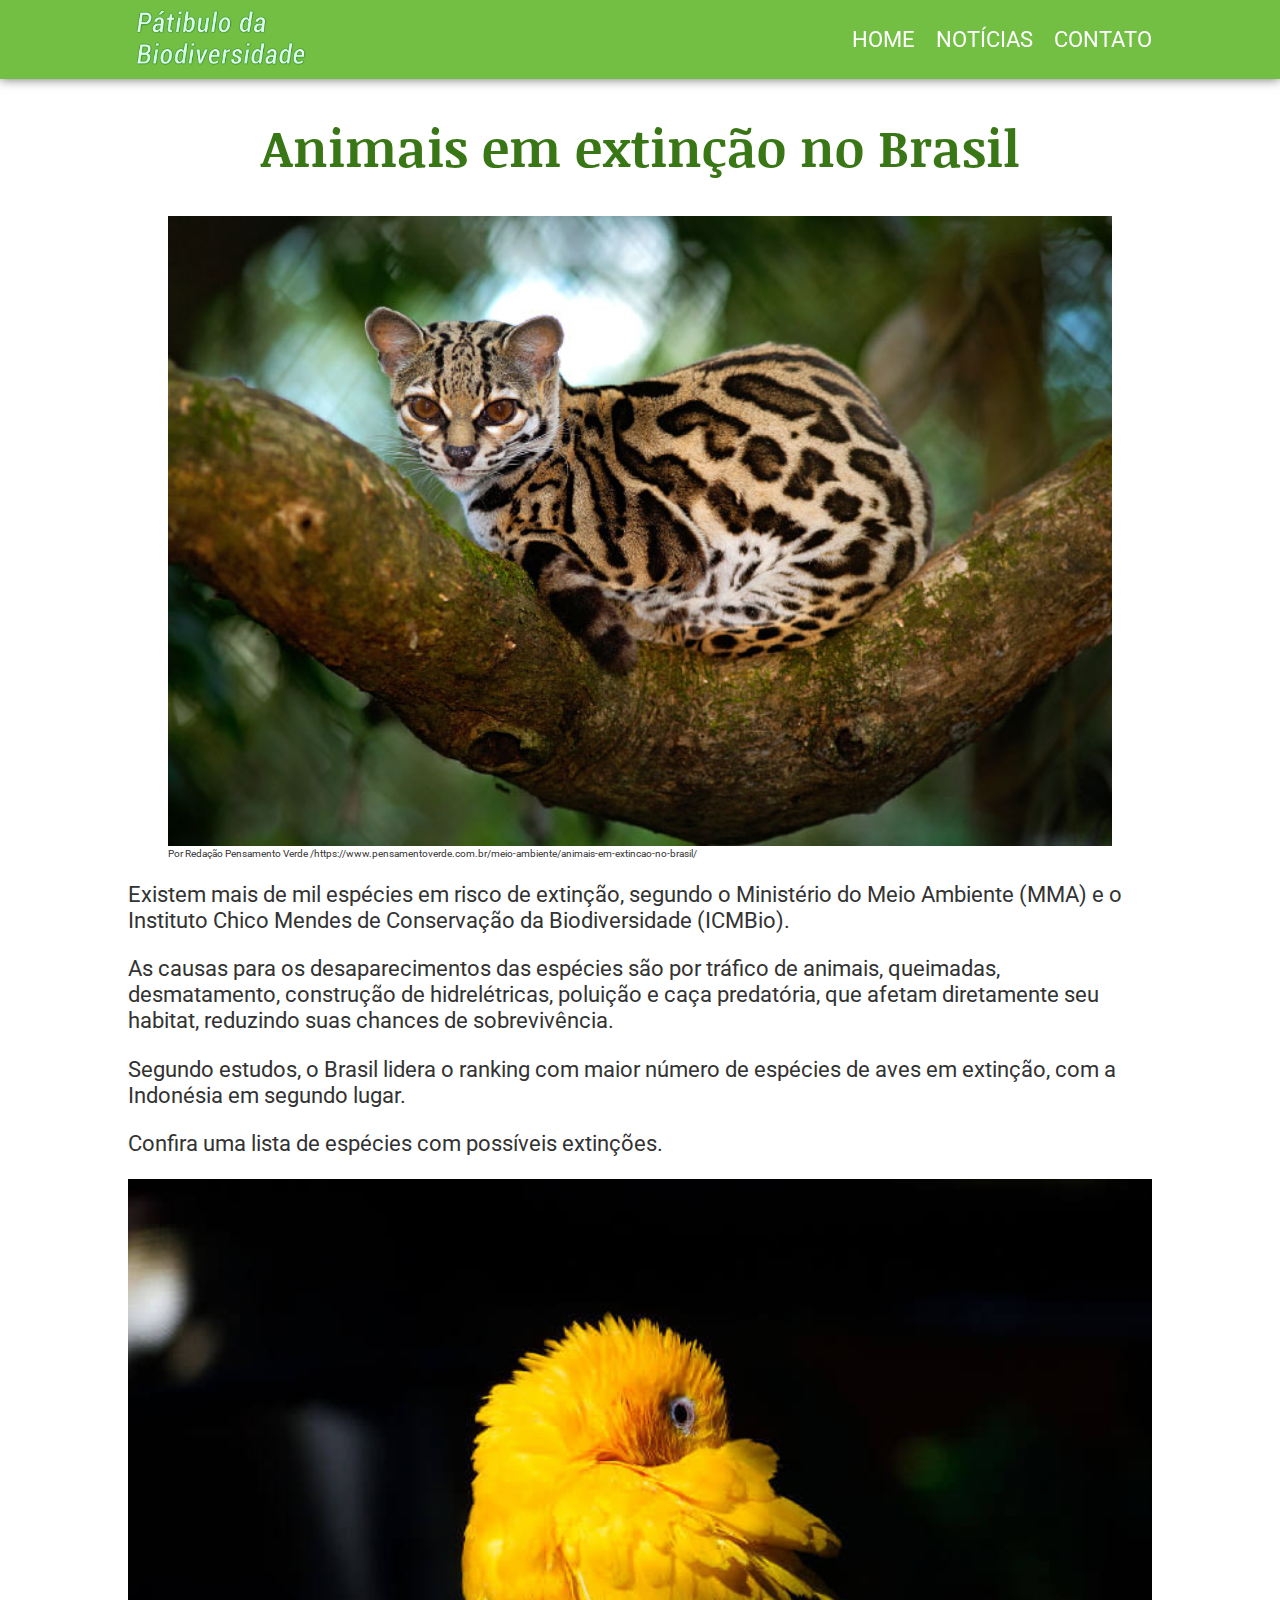
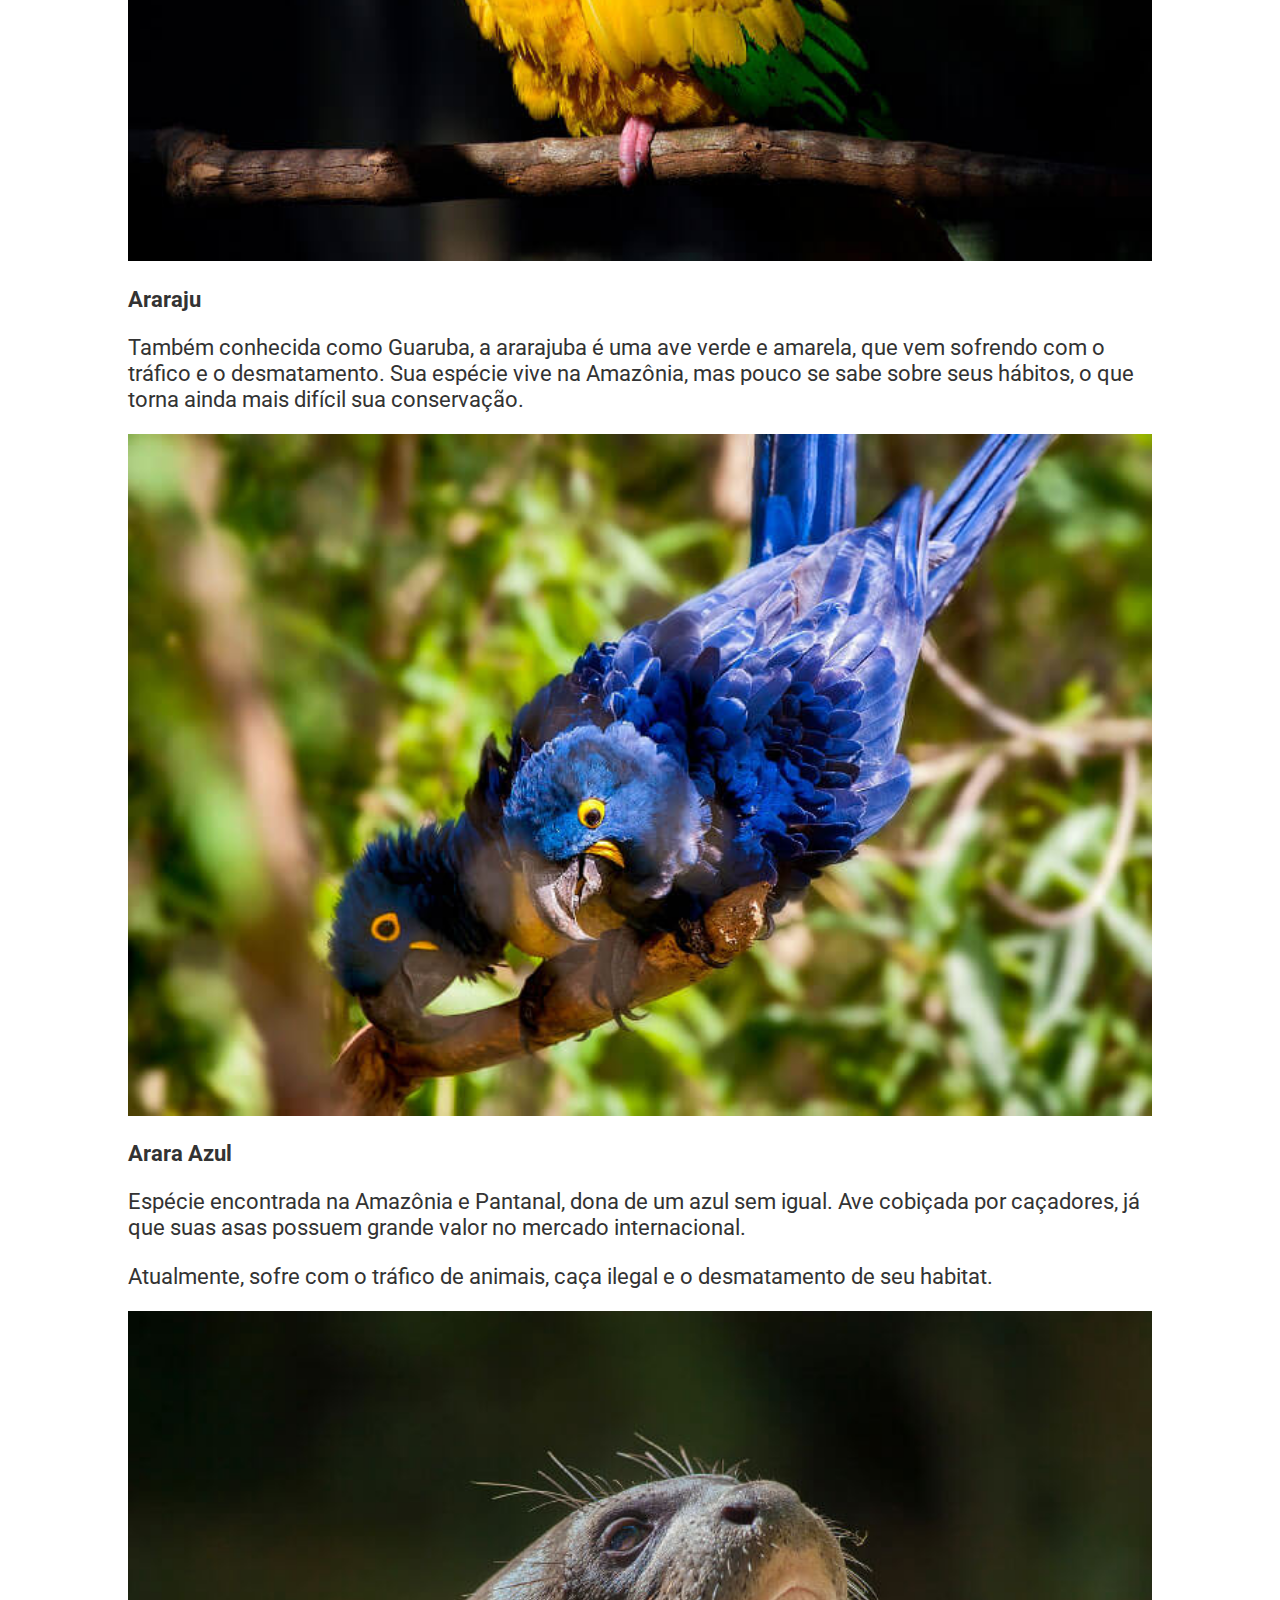
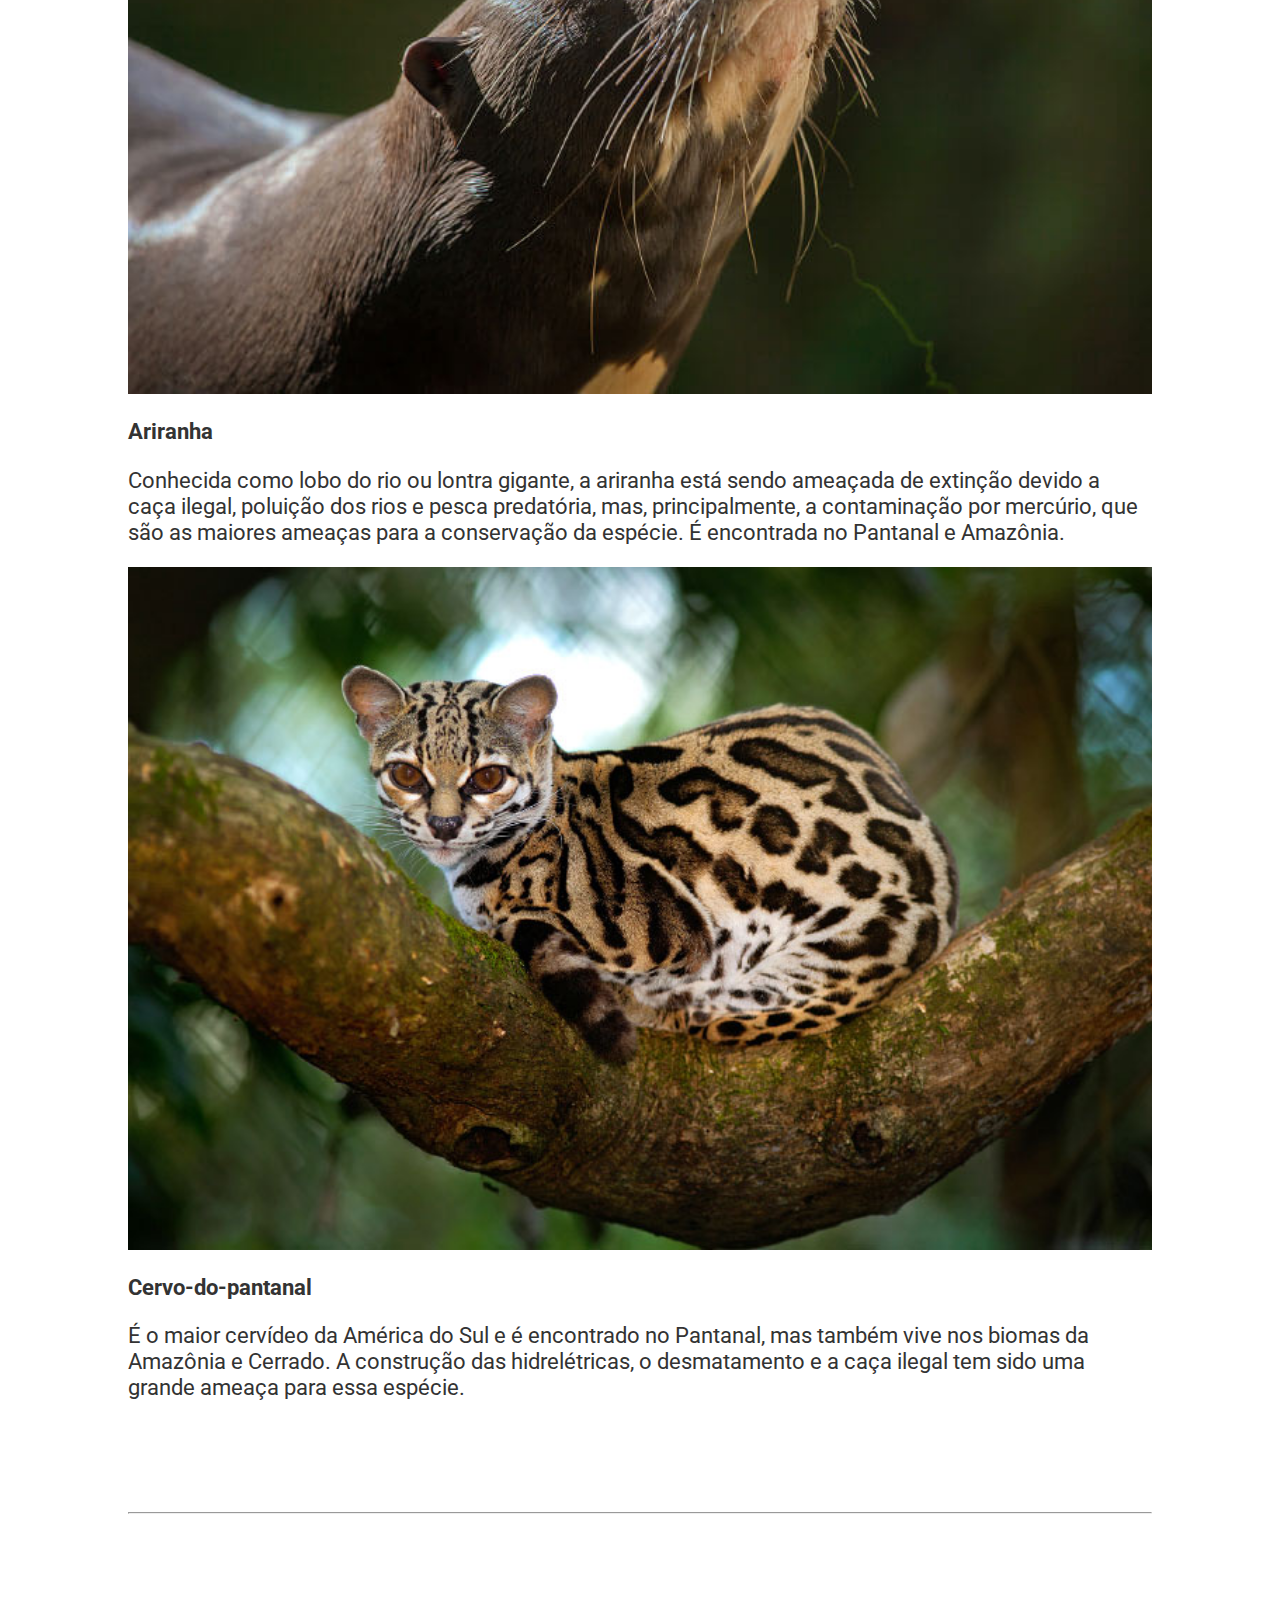
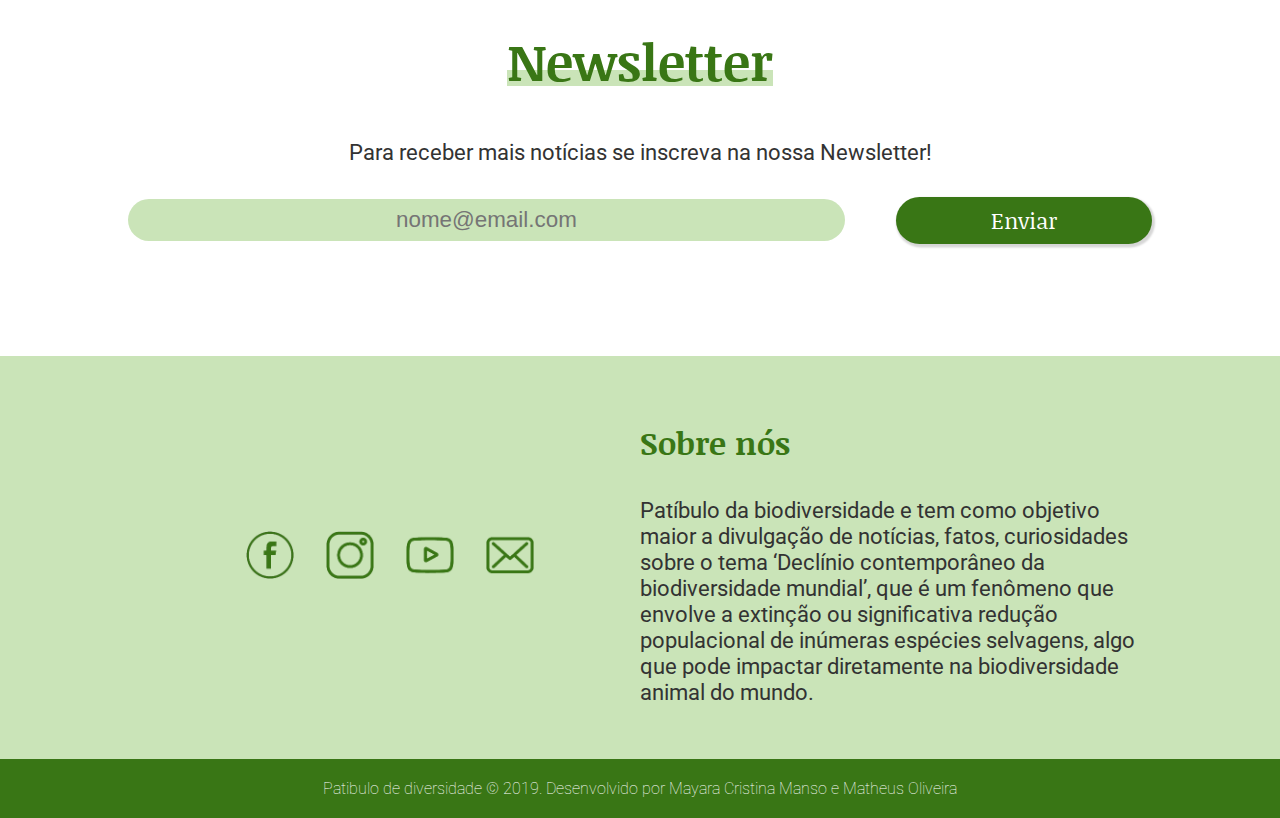
<file: pi-patibulodabiodiversidade/noticia01.html>
<!DOCTYPE html>
<html lang="pt-br">
<head>
    <meta charset="UTF-8">
    <meta name="viewport" content="width=device-width, initial-scale=1.0">
    <link href="https://fonts.googleapis.com/css?family=Noticia+Text&display=swap" rel="stylesheet">
    <link href="https://fonts.googleapis.com/css?family=Roboto&display=swap" rel="stylesheet">
    <link rel="stylesheet" href="https://use.fontawesome.com/releases/v5.8.2/css/all.css" integrity="sha384-oS3vJWv+0UjzBfQzYUhtDYW+Pj2yciDJxpsK1OYPAYjqT085Qq/1cq5FLXAZQ7Ay" crossorigin="anonymous">
    <link rel="stylesheet" href="./assets/style.css">
    <script src="https://ajax.googleapis.com/ajax/libs/jquery/3.4.1/jquery.min.js"></script>
    <script src="./assets/js/script.js"></script>
    <title>Patíbulo da diversidade</title>
</head>
<body>
    <!--cabeçalho-->
    <nav class="nav navSombra">
        <div class="container">
            <div class="navContainer">
                <img calss="navLogo logo" src="./assets/img/logo.png" alt="">

                <ul class="navMenu">
                    <li>
                        <a href="index.html">Home</a>
                    </li>
                    <li>
                        <a href="noticias.html">Notícias</a>
                    </li>
                    <li>
                        <a href="#contato">Contato</a>
                    </li>
                </ul>
                <div class="navContainer--menuHamburguer">
                    <i class="fas fa-bars menuHamburguer"></i>
                </div>
            </div><!--/navContainer-->

        </div><!--/container-->
        <ul class="menuDropdown">
            <li><a class="menuDropdown--link" href="index.html">Home</a></li>
            <li><a class="menuDropdown--link" href="noticias.html">Notícias</a></li>
            <li><a class="menuDropdown--link" href="#footer">Contato</a></li>
        </ul>
    </nav>
    
    <main class="materia">
        <div class="container">
            <h1 class="titulo">Animais em extinção no Brasil</h1>
            <figure class="matetria__img">
                <img class="materia__img--bg"  src="./assets/img/noticia1.jpg" alt="">
                <figcaption>Por Redação Pensamento Verde  /https://www.pensamentoverde.com.br/meio-ambiente/animais-em-extincao-no-brasil/ </figcaption>
            </figure>
            <p>Existem mais de mil espécies em risco de extinção, segundo o Ministério do Meio Ambiente (MMA) e o Instituto Chico Mendes de Conservação da Biodiversidade (ICMBio).</p>
            <p>As causas para os desaparecimentos das espécies são por tráfico de animais, queimadas, desmatamento, construção de hidrelétricas, poluição e caça predatória, que afetam diretamente seu habitat, reduzindo suas chances de sobrevivência.</p>
            <p>Segundo estudos, o Brasil lidera o ranking com maior número de espécies de aves em extinção, com a Indonésia em segundo lugar.</p>
            <p>Confira uma lista de espécies com possíveis extinções.</p>
            <img class="materia__img--bg" src="./assets/img/Animais_extincao_Ararajuba.jpg" alt="">
            <p><b>Araraju</b></p>
            <p>Também conhecida como Guaruba, a ararajuba é uma ave verde e amarela, que vem sofrendo com o tráfico e o desmatamento. Sua espécie vive na Amazônia, mas pouco se sabe sobre seus hábitos, o que torna ainda mais difícil sua conservação.</p>
            
            <img class="materia__img--bg" src="./assets/img/Animais_extincao_arara_azul.jpg" alt="">
            <p><b>Arara Azul</b></p>
            <p>Espécie encontrada na Amazônia e Pantanal, dona de um azul sem igual. Ave cobiçada por caçadores, já que suas asas possuem grande valor no mercado internacional.</p>
            <p>Atualmente, sofre com o tráfico de animais, caça ilegal e o desmatamento de seu habitat.</p>

            <img class="materia__img--bg" src="./assets/img/Animais_extincao_ariranha.jpg" alt="">
            <p><b>Ariranha</b></p>
            <p>Conhecida como lobo do rio ou lontra gigante, a ariranha está sendo ameaçada de extinção devido a caça ilegal, poluição dos rios e pesca predatória, mas, principalmente, a contaminação por mercúrio, que são as maiores ameaças para a conservação da espécie. É encontrada no Pantanal e Amazônia. </p>
            
            <img class="materia__img--bg" src="./assets/img/noticia1.jpg" alt="">
            <p><b>Cervo-do-pantanal</b></p>
            <p>É o maior cervídeo da América do Sul e é encontrado no Pantanal, mas também vive nos biomas da Amazônia e Cerrado. A construção das hidrelétricas, o desmatamento e a caça ilegal tem sido uma grande ameaça para essa espécie.</p>
        </div>
    </main>
    <div class="container">
        <hr>
    </div>
    <!--Newsletter-->
    <section class="newsletter">
        <div class="container">
            <h2 class="titulo">
                <span class="spanMarcaTexto">
                    <span class="marcaTexto"></span>
                    Newsletter
                </span>
            </h2>
            <form class="newsletterForm">
                <div class="newsletterLabel">
                    <label  for="email-usuario">Para receber mais notícias se inscreva na nossa Newsletter!</label>
                </div>
                <div class="container--flex">
                    <input class="newsletterInput" type="email" name="email-usuario" id="" placeholder="nome@email.com">
                    <input class="newsletterBtn"type="submit" value="Enviar">
                </div>
            </form>
        </div>
    </section>
    <!--footer-->
    <section class="footerBg" id="contato">
        <div class="container container--flex">
            <div class="footerBox--conteudo">
            
                <ul class="footerRedes">
                    <li>
                        <a href="https://www.facebook.com" target="_blank">
                            <img src="./assets/img/icones/fb-icon.png" alt="icone do facebook">
                        </a>
                    </li>
                    <li>
                        <a href="https://www.instagram.com" target="_blank">
                            <img class="iconInsta" src="./assets/img/icones/instagram-icon.png" alt="">
                        </a>
                    </li>
                    <li>
                        <a href="https://www.youtube.com" target="_blank">
                            <img src="./assets/img/icones/yt-icon.png" alt="">
                        </a>
                    </li>
                    <li>
                        <a href="#" target="_blank">
                            <img class="iconInsta" src="./assets/img/icones/email-icon.png" alt="">
                        </a>
                    </li>
                </ul>
                        
            </div>
            <div class="footerBox">
                <h3 class="footerBoxTitle">Sobre nós</h3>
                <p>
                    Patíbulo da biodiversidade e tem como objetivo maior a divulgação de notícias, fatos, curiosidades sobre o tema ‘Declínio contemporâneo da biodiversidade mundial’, que é um fenômeno que envolve a extinção ou significativa redução populacional de inúmeras espécies selvagens, algo que pode impactar diretamente na biodiversidade animal do mundo. 
                </p>
            </div>
        </div><!--/container-->
    </section>
    <footer class="footerCopyright">
        <p>Patibulo de diversidade © 2019. Desenvolvido por <a href="https://github.com/myrmanso">Mayara Cristina Manso</a> e Matheus Oliveira</p>
    </footer>  

</body>
</html>
</file>
<file: main.css>
@charset "UTF-8";

body {
    margin: 0;
    font-family: 'Questrial', sans-serif;
}

a {
    text-decoration: none;
    color:#3a144d;
}

h1 {color:#7E459B;
    font-size: 30px;
}

h2 {color:#3a144d;
    font-size: 22px;
}

header {
    background-color: #7E459B;
    min-height: 20px;
    text-align: center;
    margin-top: 0px; 
    padding: 10px 0px 0px 10px;
    font-family: 'Questrial', sans-serif;
}

#boasvindas{
    background-color:#fff;
    text-align: center;
    padding-top: 30px;
    padding-bottom: 30px;
 }


/*inicio do estilo menu*/
#menu{
    
    text-align: center; /*alinhamento do texto*/
    padding: 15px; /*espaço entre a borda e o conteúdo do elemento*/
    background-color: #f4ecf8; /*cor de fundo*/
    color:#3a144d;
}

/*fim do estilo do menu*/  


.icones-sociais li {
    display: inline-block;
}

.icones-sociais a {
    width: 40px;
    height: 40px;
    display: block;
    text-indent: -99999px;
    margin-right:15px;
}


.github {
    background-image: url("imagem/github.png");
}

.email {
     background-image: url("imagem/mail.png");
}

.linkedin {
    background-image: url("imagem/linkedin.png");
}
.facebook {
    background-image: url("imagem/fb.png");
}
.instagram{
    background-image: url("imagem/insta.png");
}


#sobre{
    
    background-color: #e2ccd8; /*cor de fundo*/
    padding: 40px;
     
}


#hobbies{
    
    background-color: #fff; /*cor de fundo*/
    padding: 40px;
    
     
}

.icones{
    text-align: center;
}

.hobbies li {
    display: inline-block;
}


/* inicio do estilo footer */
footer {
    background-color: #3a144d;
    min-height: 20px;
    text-align: center;
    margin-top: 0px; 
    padding: 10px 0px 10px 0px;
    font-family: 'Questrial', sans-serif;
    
}


footer p {
    color: #fff;
    text-align: center;
    font-size: 13px;
}

/* final do estilo footer */
</file>
<file: dojo/style.css>
body{
    width: 100%;
    margin: 0;
    font-family: 'Montserrat', sans-serif;
}

.navegacao{
    width: 100%;
    display: flex;
    align-items: center;
    justify-content: space-evenly;
    box-shadow: 0px 3px 4px -2px rgba(0,0,0, 0.15);
}

.lista {
    display: flex;
    align-items: center;
    justify-content: flex-start;
    text-decoration: none;
    padding-left: 0;
    list-style: none;
    font-size: 10px;
}

.lista li{
    margin: 0 15px 0 0;
}

.logo {
    width: 100px;
}

.link{
    text-decoration: none;
    color: black;
    font-size: 10px;
}

.btn--img {
    background: transparent;
    border: none;
}

.btn {
    border: none;
    padding: 10px;
    color: #ffffff;
}
.btn--roxo{
    background-color: #993399;
    border-radius: 5px;
}



.principal{
    display: flex;
    align-items: center;
    justify-content: space-between;
    /* padding: 0px 0 30px 100px; */

}

.info{
    padding-left: 50px;
    width: 40%; /*40% do tamanho da mãe */
}

.info > h1 {
    font-size: 26px;
}

.btn--rosa{
    background-color: #ea4862;    
}

.lista__link{
    color: rgba(0, 0, 0, 0.5);
    font-weight: bold;
    text-transform: uppercase;
}

.lista__img{
    margin: 2px;
}

.img--video{
    width: 500px;
}


.depoimentos {
    text-align: center;
    margin: 0 auto;
}

.titulo1{
    font-size: 20px;
    text-align: center;
}


.artigos{
    display: flex;
    align-items: center;
    justify-content: space-evenly;
    text-align: left;
}

.artigos__depoimentos{
    width: 20vw;
    margin: 0 50px;
}

.artigos__depoimentos > p {
    font-size: 11px;
    text-transform: uppercase;
    font-weight: bold;
}

.artigos__depoimentos > blockquote {
    font-size: 11px;
    margin: 0;
}

.titulos--h6{
    text-align: justify;
    border-bottom: 2px solid  #7e04ce;
    font-size: 17px;
}

.rodape{
    background-color: #ff0066;
    padding: 5px;
    text-align: center;
    font-size: 10px;
    color: white;
    margin-top: 20px;
}
</file>
<file: mobileFirst/style.css>
* {
    box-sizing: border-box;
    font-family: "Source Sans Pro", sans-serif;
}

header {
    width: 100%;
    background: #3E2F3C;
    text-align: center;
    padding-top: 0.4rem;
    padding-bottom: 0.4rem;
}

header img {
    width: 40px;
    height: 40px;
}

.container {
    width: 100%;
    padding-right: 15px;
    padding-left: 15px;
    margin-right: auto;
    margin-left: auto;
}

/* BREAKPOINT 576px */

@media (min-width: 36em) {
    .container {
        max-width: 540px;
    }
}

/* BREAKPOINT 768px */

@media (min-width: 48em) {
    .container {
        max-width: 720px;
    }
}

/* BREAKPOINT 992px */

@media (min-width: 62em) {
    .container {
        max-width: 960px;
    }
}

/* BREAKPOINT 1200px */

@media (min-width: 75em) {
    .container {
        max-width: 1140px;
    }
}

/* MAIN */

main {
    width: 100%;
    margin-top: 2rem;
}

.d-flex {
    display: flex;
    flex-wrap: wrap;
}

h2 {
    color: #666666;
    text-transform: uppercase;
    font-size: 1em;
    font-weight: 600;
}

.ultimos-posts {
    width: 100%;
}

.ultimos-posts ul {
    width: 100%;
    list-style-type: none;
    margin: 0;
    padding: 0;
}

.ultimos-posts li {
    width: 100%;
    display: block;
    margin-bottom: 1rem;
}

.ultimos-posts li a {
    text-decoration: none;
}

.ultimos-posts li p {
    color: #333333;
    font-weight: bold;
    margin: 0;
    padding: 0;
}

.ultimos-posts li p:hover {
    color: #3E2F3C;
}

.ultimos-posts li span {
    color: #3E2F3C;
    font-size: 0.875em;
    margin: 0;
    padding: 0;
}

.destaque {
    width: 100%;
}

.destaque li {
    width: 100%;
    position: relative;
    display: inline-block;
    overflow: hidden;
    min-width: 250px;
    width: 100%;
    background-color: #000000;
    color: #ffffff;
    text-align: left;
    font-size: 16px;
    box-shadow: 0 0 5px rgba(0, 0, 0, 0.15);
}

.destaque li * {
    -webkit-transition: all 0.35s;
    transition: all 0.35s;
    -webkit-box-sizing: border-box;
    box-sizing: border-box;
}

.destaque li img.bg {
    max-width: 100%;
    vertical-align: top;
}

.destaque li:hover img.bg {
    -webkit-transform: scale(1.3) rotate(5deg);
    transform: scale(1.3) rotate(5deg);
}

.destaque li:hover figcaption h3 {
    opacity: 0.9;
    text-shadow: 0px 2px 8px rgba(0, 0, 0, 0.4);
}

.destaque li a {
    position: absolute;
    top: 0;
    bottom: 0;
    left: 0;
    right: 0;
}

.destaque li figcaption {
    position: absolute;
    top: 0;
    bottom: 0;
    left: 0;
    right: 0;
    padding: 0px 15px 10px 15px;
    background-image: -webkit-linear-gradient( bottom, rgba(0, 0, 0, 0.8) 0%, transparent 100%);
    background-image: linear-gradient( to top, rgba(0, 0, 0, 0.8) 0%, transparent 100%);
    display: flex;
    flex-direction: column;
    justify-content: flex-end;
}

.destaque li figcaption h3 {
    color: #fff;
    font-size: 1.3em;
}

.autor-destaque {
    width: 100%;
}

.autor-destaque .foto-autor {
    width: 48px;
    display: flex;
    align-items: center;
}

.autor-destaque .foto-autor img {
    max-width: 100%;
}

.autor-destaque .sobre-autor {
    width: 60%;
    display: flex;
    justify-content: center;
    flex-direction: column;
}

.autor-destaque .sobre-autor p {
    color: #fff;
    font-size: 0.875em;
    font-weight: 500;
    padding: 0;
    display: block;
    margin-left: 8px;
    margin-bottom: 0 !important;
}

.autor-destaque .sobre-autor p:hover {
    color: #fff;
}

.autor-destaque .sobre-autor span {
    font-size: 0.875em;
    display: block;
    font-weight: 500;
    color: #fff;
    opacity: 0.5;
    margin-left: 8px;
}

* BREAKPOINT 576px */ @media (min-width: 36em) {
    .container {
        max-width: 540px;
    }
    .destaque li figcaption h3 {
        color: #fff;
        font-size: 2em;
    }
}

/* BREAKPOINT 768px */

@media (min-width: 48em) {
    .container {
        max-width: 720px;
    }
    .destaque {
        width: calc(60% - 5px);
        margin-right: 5px;
    }
    .sub-itens {
        width: calc(40% - 5px);
        margin-left: 5px;
    }
}

/* BREAKPOINT 992px */

@media (min-width: 62em) {
    .container {
        max-width: 960px;
    }
    .destaque {
        width: calc(60% - 10px);
        margin-right: 10px;
    }
    .sub-itens {
        width: calc(40% - 10px);
        margin-left: 10px;
    }
    .ultimos-posts li p {
        font-size: 1.3em;
    }
}

/* BREAKPOINT 1200px */

@media (min-width: 75em) {
    .container {
        max-width: 1140px;
    }
    .destaque {
        width: calc(50% - 20px);
        margin-right: 20px;
    }
    .sub-itens {
        width: calc(50% - 20px);
        margin-left: 20px;
    }
}

.post-categoria {
    width: 100%;
    margin-top: 2rem;
    margin-bottom: 2rem;
}

.post-categoria .item-post {
    width: 100%;
    margin-bottom: 1rem;
}

.post-categoria .item-post * {
    -webkit-transition: all 0.35s;
    transition: all 0.35s;
    -webkit-box-sizing: border-box;
    box-sizing: border-box;
}

.post-categoria .item-post:hover p.titulo {
    color: #3E2F3C;
}

.post-categoria .item-post:hover .item-post_foto img {
    opacity: 0.5;
}

.post-categoria .item-post a {
    text-decoration: none;
}

.post-categoria .item-post .item-post_foto {
    position: relative;
    width: 100%;
    height: 200px;
    overflow: hidden;
    margin-bottom: 1rem;
}

.post-categoria .item-post .item-post_foto img {
    position: absolute;
    left: 50%;
    top: 50%;
    height: 100%;
    width: auto;
    -webkit-transform: translate(-50%, -50%);
    -ms-transform: translate(-50%, -50%);
    transform: translate(-50%, -50%);
}

.post-categoria .item-post p {
    margin: 0;
    padding: 0 5px;
}

.post-categoria .item-post p.titulo {
    color: #000;
    font-weight: bold;
    font-size: 1.35em;
    margin-bottom: 0.7rem;
}

.post-categoria .item-post p.resumo {
    color: #999999;
    font-size: 1em;
    margin-bottom: 0.7rem;
    line-height: 24px;
}

.autor {
    width: 100%;
}

.autor .foto-autor {
    width: 48px;
    display: flex;
    align-items: center;
}

.autor .foto-autor img {
    max-width: 100%;
}

.autor .sobre-autor {
    width: 60%;
    display: flex;
    justify-content: center;
    flex-direction: column;
}

.autor .sobre-autor p {
    color: #000;
    font-size: 0.875em;
    font-weight: 500;
    padding: 0;
    display: block;
    margin-left: 8px;
    margin-bottom: 0 !important;
}

.autor .sobre-autor p:hover {
    color: #000;
}

.autor .sobre-autor span {
    font-size: 0.875em;
    display: block;
    font-weight: 500;
    color: #000;
    opacity: 0.5;
    margin-left: 8px;
}

/* BREAKPOINT 576px */

@media (min-width: 36em) {
    .container {
        max-width: 540px;
    }
    .destaque li figcaption h3 {
        color: #fff;
        font-size: 2em;
    }
}

/* BREAKPOINT 768px */

@media (min-width: 48em) {
    .container {
        max-width: 720px;
    }
    .destaque {
        width: calc(60% - 5px);
        margin-right: 5px;
    }
    .sub-itens {
        width: calc(40% - 5px);
        margin-left: 5px;
    }
    .post-categoria .item-post {
        width: calc(50% - 10px);
        margin: 5px 5px 1rem 5px;
    }
}

/* BREAKPOINT 992px */

@media (min-width: 62em) {
    .container {
        max-width: 960px;
    }
    .destaque {
        width: calc(60% - 10px);
        margin-right: 10px;
    }
    .sub-itens {
        width: calc(40% - 10px);
        margin-left: 10px;
    }
    .ultimos-posts li p {
        font-size: 1.3em;
    }
    .post-categoria .item-post {
        width: calc(33.33% - 10px);
        margin: 5px 5px 1rem 5px;
    }
}

/* BREAKPOINT 1200px */

@media (min-width: 75em) {
    .container {
        max-width: 1140px;
    }
    .destaque {
        width: calc(50% - 20px);
        margin-right: 20px;
    }
    .sub-itens {
        width: calc(50% - 20px);
        margin-left: 20px;
    }
}

.newsletter {
    background: #3E2F3C;
    color: #fff;
    padding-top: 1rem;
    margin-left: 15px;
    margin-right: 15px;
    border-radius: 5px;
    margin-bottom: 1rem;
    overflow: hidden;
    position: relative;
}

.newsletter_claquete {
    width: 100%;
    position: absolute;
    left: -16px;
    top: 12px;
    text-align: left;
    z-index: 0;
}

.newsletter_claquete img {
    width: 47px;
}

.newsletter_conteudo {
    width: 100%;
    text-align: center;
}

.newsletter_titulo {
    width: 95%;
    padding: 0;
    margin-left: 10px;
    position: relative;
    z-index: 1;
}

.newsletter_titulo p {
    margin: 0;
    padding: 0;
    font-weight: 800;
    font-size: 1.1em;
    margin-bottom: 0.3rem;
}

.newsletter_titulo span {
    opacity: 0.5;
    margin-bottom: 0.3rem;
}

.newsletter_input {
    width: 100%;
    max-width: 300px;
    margin: 0 auto;
    background: #fff;
    height: 48px;
    display: flex;
    -webkit-box-align: center;
    align-items: center;
    margin-top: 15px;
    background: rgb(255, 255, 255);
    border-radius: 3px;
    padding: 0px 20px;
    margin-bottom: 1rem;
}

.newsletter_input input {
    font-size: 16px;
    color: rgb(102, 102, 102);
    flex: 1 1 0%;
    border-width: 0px;
    border-style: initial;
    border-color: initial;
    border-image: initial;
    outline: 0;
}

.newsletter_input button {
    background: transparent;
    border: 0;
    cursor: pointer;
}

/* BREAKPOINT 768px */

@media (min-width: 48em) {
    .newsletter {
        margin-left: 0;
        margin-right: 0;
        border-radius: 0;
        margin-bottom: 0rem;
    }
    .newsletter_claquete {
        width: calc(40% - 20px);
        margin-right: 20px;
        position: relative;
        left: auto;
        top: auto;
        text-align: right;
        z-index: 0;
    }
    .newsletter_claquete img {
        width: auto;
        max-width: 100%;
        margin-bottom: -5px;
    }
    .newsletter_conteudo {
        width: 40%;
        text-align: left;
        display: flex;
        align-items: center;
        flex-wrap: wrap;
    }
}
</file>
<file: mulheresEmTech/css/style.css>
body {
    margin: 0;
    font-family: 'Open Sans', sans-serif;
    color: #4A4A4A;
}

.navegacao {
    display: flex;
    justify-content: space-between;
    align-items: center;
    padding: 20px 0;
    box-shadow: 0px 3px 4px -2px rgba(0, 0, 0, 0.15);
}

.logo {
    display: inline-block;
    width: 200px;
    margin: 0 20px;
}

@media (max-width: 420px){
    .logo{
        display: block;
        margin-left: auto;
        margin-right: auto;
    }
}

.menu {
    list-style: none;
    margin: 0;
}

@media (max-width: 420px){
    .menu{
        display: none;
    }
}

.menu__item {
    display: inline-block;
    margin: 0 10px;
}

.menu__item > a {
    text-decoration: none;
    text-transform: uppercase;
    color: #9013FE;
    font-weight: bold;
}

.conteudo {
    width: 100%;
    display: flex;
    justify-content: center;
    align-items: center;
}

@media (max-width: 420px){
    .conteudo{
        flex-wrap: wrap;

    }
}

.autora {
    display: inline-block;
    width: 300px;
    vertical-align: top;
}

.foto--redonda {
    display: block;
    width: 90px;
    margin: 0 auto;
    border-radius: 50px;
}

.legenda__texto--destacado {
    font-weight: bold;
}

.post {
    display: inline-block;
    width: 600px;
}

@media (max-width: 420px){
    .post{
        margin: 5vw;
    }
}

.footer {
    background-color: #a9a9a9;
    padding: 10px;
    position: fixed;
    bottom: 0;
    width: 100vw;
    text-align: center;
}

.logo--pequeno {
    width: 100px;
}

.creditos {
    display: inline-block;
    font-size: 11px;
    margin: 0;
}
</file>
<file: mundoGelado/css/style.css>
html{
    scroll-behavior: smooth; /*faz com que a barra de rolagem role suavemente */
}

body{
    margin: 0;
    font-family: 'Nunito' , sans-serif;
    box-sizing: border-box;
    font-size: 16px;
}

ul, li {
    list-style: none;
}

a{
    text-decoration: none;
    color: #ffffff;
    font-size: 13px;
}

a :hover{
    color: #3c6360;
}


/* Classes comuns  */

.container--menor{
    margin: 0 auto;
    width: 500px;
}


.btn{
    font-family: 'Varela Round', sans-serif;
    letter-spacing: 1px;
    color: #f8f9fa;
    border: none;
    padding: 20px;
    font-size: 13px;
    text-transform: uppercase;
    border-radius: 4px;
    background-color: #829dad;
}

.tituloSecundario{   
    font-family: 'Varela Round', sans-serif;
    font-size: 22px;
    letter-spacing: 1px;
}

.paragrafo{
    letter-spacing: 1px;
    font-size: 14px;
    font-family: 'Nunito' , sans-serif;
    color: rgba(255,255,255,0.5)!importan;
}

/* Navegação do site */

.navegacao{
    letter-spacing: 1px;
    text-align: right;
    font-family: 'Varela Round', sans-serif;
    font-weight: bold;
    width: 100vw;
    background-color: #a0bed0;
    position: fixed;
    top: 0;
    z-index: 99; /* atributo que deixa o objeto a cima dos outros. Quanto mais auto o numero mais pra frente do outro elemento */
}

.menu {
    margin: 0;
    margin-right: 100px;
}

.menu__item {
    display: inline-block;
    margin: 35PX 25px;
}

.menu__item > 

/* Apresentação do site */

.apresentacao{
    background-image: url("../img/foto-banner.jpg");
    background-size: cover;
    width: 100vw;
    max-width: 100vw;
    height: 100%;
    display: block;
    color: #f8f9fa;
}

.apresentacao__container{    
    display: flex;
    flex-direction: column;
    justify-content: space-around;
    align-items: center;
    text-align: center;
    padding: 200px 90px;
}

.tituloPrincipal{
    font-family: 'Varela Round', sans-serif;
    font-size: 105px;
    margin: 0;
    text-transform: uppercase;
}

.btn--maior{
    width: 200px;
}

.container--menor > h2 {
    font-family: 'Nunito' , sans-serif;
}

/* Sobre a empresa */

.sobre{
    display: block;
    padding: 30px 0px;
    background-color: #161616;
    text-align: center;
    color: #f8f9fa;
    width: 100vw;
}

/* Destinos */

.container__destinos {   
    /* width: 100vw; */
    text-align: left;
    padding: 100px 100px 0 160px;
}

.container--medio{
    display: flex;
    flex-direction: row;
    align-items: center;
    width: %;
    margin: 0;
}

/* Siberia  */

.artigo--siberia{
    color: rgba(000,000,000,.5)!importan;
    width: 30%;
    padding: 0 0 0 50px;
    border-left: 6px solid #829dad
}

.img--siberia{
    width: 70%;
}

.img--siberia > img {
    width: 100%;
}

/* Mosaico  */

.container__destinos--mosaico{
    /* width: 100vw; */
    margin: 90px 90px 90px 90px;
}

.mosaico{
    background-color: #161616;
    margin: 0 auto;
    width: 90%;
}

.container--mosaico{
    display: flex;
    flex-direction: row;
    justify-content: space-around;
    align-items: center;
    width: 100%;
    margin: 0;
}

.artigo{
    width: 50%;
    color: #829dad;
}
.artigo--mosaico--left{

    padding: 50px;
    width: 80%;
    text-align: left;
}

.artigo--mosaico--right{
    padding: 50px;
    width: 80%;
    text-align: right;
}

.img--mosaico{
    width: 50%;
}

.img--mosaico > img {
    width: 100%;
    hight: auto;
}

hr{
    text-align: right;    
    margin:0; 
    width: 40%;
    border-color: #829dad;
    border-width: 2px;
}

.left{
    margin-left: 60%;

}
</file>
<file: pi-patibulodabiodiversidade/assets/style.css>
.noticiasOutras .noticiasOutras__cards {
  background-color: #ffffff;
  padding: 2.8rem 1.8rem;
  border-radius: 4px;
  -webkit-box-shadow: 2px 4px 6px 1px rgba(0, 0, 0, 0.16);
          box-shadow: 2px 4px 6px 1px rgba(0, 0, 0, 0.16);
}

* {
  -webkit-box-sizing: border-box;
          box-sizing: border-box;
}

body {
  font-family: "Roboto", sans-serif;
  font-size: 10px;
  margin: 0;
  color: #333333;
}

li {
  list-style: none;
  padding: 0;
  font-size: 1.4rem;
}

a {
  text-decoration: none;
  color: inherit;
  font-size: 1.4rem;
}

p {
  font-size: 1.4rem;
}

section {
  margin: 7rem 0;
}

label {
  font-size: 1.4rem;
  margin: 1% 0;
}

input {
  font-size: 1.4rem;
}

.container {
  width: 80%;
  margin: 0 auto;
}

@media (max-width: 425px) {
  .container {
    width: 90%;
  }
}

.container--flex {
  display: -webkit-box;
  display: -ms-flexbox;
  display: flex;
  -webkit-box-align: center;
      -ms-flex-align: center;
          align-items: center;
  -webkit-box-pack: justify;
      -ms-flex-pack: justify;
          justify-content: space-between;
  -webkit-box-orient: horizontal;
  -webkit-box-direction: normal;
      -ms-flex-direction: row;
          flex-direction: row;
}

@media (max-width: 768px) {
  .container--flex {
    -webkit-box-orient: vertical;
    -webkit-box-direction: normal;
        -ms-flex-direction: column;
            flex-direction: column;
    width: 100%;
  }
}

.titulo {
  color: #397615;
  font-size: 3.2rem;
  text-align: center;
  font-family: "Noticia Text", serif;
  font-weight: bold;
}

.spanMarcaTexto {
  position: relative;
}

.spanMarcaTexto .marcaTexto {
  width: 100%;
  display: inline-block;
  background-color: #cae4b8;
  height: 1rem;
  position: absolute;
  z-index: -1;
  bottom: 0.65rem;
}

.spanMarcaTexto .marcaTexto--white {
  width: 100%;
  display: inline-block;
  background-color: rgba(255, 255, 255, 0.7);
  height: 1rem;
  position: absolute;
  z-index: 1;
  bottom: 0.75rem;
}

@media (max-width: 1024px) {
  .spanMarcaTextoBold {
    font-weight: bold;
  }
}

@media (max-width: 1024px) {
  .spanMarcaTextoBold .marcaTextoBold {
    display: none;
  }
}

.nav {
  background-color: #72bf44;
  color: #ffffff;
  position: fixed;
  top: 0;
  width: 100%;
  z-index: 99;
  font-size: 1.4rem;
  cursor: pointer;
}

.nav .navContainer {
  display: -webkit-box;
  display: -ms-flexbox;
  display: flex;
  -webkit-box-align: center;
      -ms-flex-align: center;
          align-items: center;
  -webkit-box-pack: justify;
      -ms-flex-pack: justify;
          justify-content: space-between;
  -webkit-box-orient: horizontal;
  -webkit-box-direction: normal;
      -ms-flex-direction: row;
          flex-direction: row;
}

.nav .navContainer .navLogo {
  display: none;
  margin: 0.625rem 0;
}

.nav .navContainer .navLogo.ativo {
  display: block;
}

.nav .navContainer img {
  width: 11.25rem;
}

@media (max-width: 425px) {
  .nav .navContainer img {
    width: 7.5rem;
    padding-top: 0.3125rem;
  }
}

.nav .navContainer .navMenu {
  margin-top: 1.375rem;
  padding: 0;
}

@media (max-width: 768px) {
  .nav .navContainer .navMenu {
    display: none;
  }
}

.nav .navContainer .navMenu li {
  display: inline-block;
  text-transform: uppercase;
}

.nav .navContainer .navMenu li + li {
  margin-left: 1rem;
}

.nav .navContainer .navContainer--menuHamburguer {
  display: none;
  text-align: right;
}

@media (max-width: 768px) {
  .nav .navContainer .navContainer--menuHamburguer {
    display: block;
  }
}

.nav .menuDropdown {
  display: none;
  margin: 0;
  padding: 0;
  -webkit-box-shadow: 0 6px 6px -2px rgba(0, 0, 0, 0.2);
          box-shadow: 0 6px 6px -2px rgba(0, 0, 0, 0.2);
}

.nav .menuDropdown li {
  border: none;
  text-align: right;
  font-size: 1rem;
  padding: 0.5rem 1.5rem 0.5rem 2.5rem;
  background-color: #72bf44;
}

.nav .menuDropdown li + li {
  border-top: 1px solid #a6a6a6;
}

@media (max-width: 768px) {
  .nav .navTablet {
    width: 85%;
  }
}

.navSombra {
  -webkit-box-shadow: 0 1px 10px rgba(0, 0, 0, 0.5);
          box-shadow: 0 1px 10px rgba(0, 0, 0, 0.5);
}

.header {
  background-image: url("./img/bg-header.jpg");
  background-position: center;
  background-size: cover;
  position: relative;
  margin-top: 60px;
  height: 30vh;
  padding: 15% 0;
}

@media (max-width: 1024px) {
  .header {
    margin-top: 0rem;
    height: 50vh;
    padding: 20% 0;
  }
}

@media (max-width: 425px) {
  .header {
    margin-top: 0rem;
    height: 40vh;
    padding: 10% 0;
  }
}

.headerTitle {
  font-size: 4rem;
  color: #ffffff;
  font-family: "Noticia Text", serif;
  margin-top: 3rem;
}

@media (max-width: 768px) {
  .headerTitle {
    margin-top: 2rem;
    font-size: 2.8rem;
  }
}

.btn {
  padding: 1rem 2.5rem;
  background-color: #72bf44;
  font-size: 2rem;
  color: #ffffff;
  border: 0;
  border-radius: 3rem;
  cursor: pointer;
  position: relative;
  -webkit-transition: 1s -webkit-transform ease;
  transition: 1s -webkit-transform ease;
  transition: 1s transform ease;
  transition: 1s transform ease, 1s -webkit-transform ease;
  -webkit-transform: scale(1);
          transform: scale(1);
  -webkit-box-shadow: 0.09375rem 0.125rem 0.125rem 0.09375rem rgba(0, 0, 0, 0.16);
          box-shadow: 0.09375rem 0.125rem 0.125rem 0.09375rem rgba(0, 0, 0, 0.16);
  font-family: "Noticia Text", serif;
  text-transform: uppercase;
  margin: 2rem 0;
  font-family: "Noticia Text", serif;
}

@media (max-width: 768px) {
  .btn {
    padding: 0.5rem 1.5rem;
    font-size: 1.4rem;
  }
}

@media (max-width: 425px) {
  .btn {
    font-size: 1rem;
  }
}

.btn:focus {
  outline: none;
}

.btn:hover {
  background-color: #397615;
}

.btn:active {
  -webkit-transform: scale(0.9);
          transform: scale(0.9);
  -webkit-box-shadow: 0.8px 1px 1px 0.8px rgba(0, 0, 0, 0.16);
          box-shadow: 0.8px 1px 1px 0.8px rgba(0, 0, 0, 0.16);
}

.projetos {
  text-align: center;
}

.projetos .projetosCards {
  width: 30%;
  height: 50rem;
  text-align: left;
  margin-top: 2rem;
}

@media (max-width: 768px) {
  .projetos .projetosCards {
    width: 100%;
    height: 40rem;
  }
}

@media (max-width: 425px) {
  .projetos .projetosCards {
    width: 90%;
    height: 50rem;
  }
}

@media (max-width: 425px) {
  .projetos .projetosCards--margin {
    margin-top: -6rem;
  }
}

.imgCards {
  width: 100%;
  height: 40%;
  margin-bottom: 3rem;
  -o-object-fit: cover;
     object-fit: cover;
}

.containerImg {
  text-align: center;
  width: 40%;
  margin: 0 auto;
}

.imgCards--mico {
  height: 150px;
  margin-bottom: 1rem;
}

.projetosCardsTitulo {
  color: #397615;
  font-size: 1.4rem;
  font-family: "Noticia Text", serif;
  font-weight: bold;
  text-align: left;
}

.projetosBtn {
  margin: 0 auto;
  width: 25%;
  padding: 0.5rem 0.5rem;
  background-color: #397615;
  font-size: 1.4rem;
  color: #ffffff;
  border: 0;
  border-radius: 3rem;
  cursor: pointer;
  position: relative;
  -webkit-transition: 1s -webkit-transform ease;
  transition: 1s -webkit-transform ease;
  transition: 1s transform ease;
  transition: 1s transform ease, 1s -webkit-transform ease;
  -webkit-transform: scale(1);
          transform: scale(1);
  -webkit-box-shadow: 0.09375rem 0.125rem 0.125rem 0.09375rem rgba(0, 0, 0, 0.16);
          box-shadow: 0.09375rem 0.125rem 0.125rem 0.09375rem rgba(0, 0, 0, 0.16);
  font-family: "Noticia Text", serif;
}

.noticias {
  background-image: url("./img/bg-noticias1.jpg");
  background-position: center;
  background-size: cover;
  background: -webkit-gradient(linear, left top, left bottom, from(red), color-stop(0%, orange), color-stop(0%, yellow), color-stop(75%, green), color-stop(100%, blue), to(50%));
  background: linear-gradient(red 0%, orange 0%, yellow 0%, green 75%, blue 100%, 50%);
  opacity: 0.9;
  position: relative;
  padding: 2rem 0  7rem 0;
  margin: 0;
  text-align: center;
}

.noticias .noticiasCards {
  background-color: #ffffff;
  padding: 2.8rem 1.8rem;
  border-radius: 4px;
  -webkit-box-shadow: 2px 4px 6px 1px rgba(0, 0, 0, 0.5);
          box-shadow: 2px 4px 6px 1px rgba(0, 0, 0, 0.5);
  margin-bottom: 2rem;
  position: relative;
}

.noticias .noticiasCards .noticiasImg {
  width: 27%;
}

@media (max-width: 768px) {
  .noticias .noticiasCards .noticiasImg {
    width: 50%;
  }
}

@media (max-width: 425px) {
  .noticias .noticiasCards .noticiasImg {
    width: 100%;
  }
}

.noticias .noticiasCards .noticiasImg img {
  -o-object-fit: cover;
     object-fit: cover;
  width: 100%;
}

.noticias .noticiasCards .noticiasTexto {
  width: 70%;
  font-size: 2rem;
  font-family: "Noticia Text", serif;
  color: #397615;
  text-align: left;
}

@media (max-width: 768px) {
  .noticias .noticiasCards .noticiasTexto {
    width: 100%;
    font-size: 1.4rem;
  }
}

@media (max-width: 425px) {
  .noticias .noticiasCards .noticiasTexto {
    width: 90%;
  }
}

.noticiasTitulo {
  color: #cae4b8;
}

.noticiasBtn {
  margin: 0 auto;
  width: 25%;
  padding: 0.5rem 0.5rem;
  background-color: #397615;
  font-size: 1.4rem;
  color: #ffffff;
  border: 0;
  border-radius: 3rem;
  cursor: pointer;
  position: relative;
  -webkit-transition: 1s -webkit-transform ease;
  transition: 1s -webkit-transform ease;
  transition: 1s transform ease;
  transition: 1s transform ease, 1s -webkit-transform ease;
  -webkit-transform: scale(1);
          transform: scale(1);
  -webkit-box-shadow: 0.09375rem 0.125rem 0.125rem 0.09375rem rgba(0, 0, 0, 0.16);
          box-shadow: 0.09375rem 0.125rem 0.125rem 0.09375rem rgba(0, 0, 0, 0.16);
  font-family: "Noticia Text", serif;
}

.block {
  display: none;
}

@media (max-width: 768px) {
  .block {
    display: block;
  }
}

@media (max-width: 768px) {
  .ative {
    display: none;
  }
}

.newsletter .newsletterForm {
  width: 100%;
}

.newsletter .newsletterForm .newsletterLabel {
  margin: 2rem 0;
  text-align: center;
}

.newsletterInput {
  background-color: #cae4b8;
  width: 70%;
  padding: 0.5rem;
  border-radius: 3rem;
  border: none;
  text-align: center;
}

@media (max-width: 768px) {
  .newsletterInput {
    width: 100%;
  }
}

.newsletterInput:focus {
  outline: none;
}

.newsletterBtn {
  padding: 0.5rem 0.5rem;
  background-color: #397615;
  font-size: 1.4rem;
  color: #ffffff;
  border: 0;
  border-radius: 3rem;
  cursor: pointer;
  position: relative;
  -webkit-transition: 1s -webkit-transform ease;
  transition: 1s -webkit-transform ease;
  transition: 1s transform ease;
  transition: 1s transform ease, 1s -webkit-transform ease;
  -webkit-transform: scale(1);
          transform: scale(1);
  -webkit-box-shadow: 0.09375rem 0.125rem 0.125rem 0.09375rem rgba(0, 0, 0, 0.16);
          box-shadow: 0.09375rem 0.125rem 0.125rem 0.09375rem rgba(0, 0, 0, 0.16);
  font-family: "Noticia Text", serif;
  width: 25%;
}

@media (max-width: 768px) {
  .newsletterBtn {
    width: 50%;
    margin: 1rem auto;
  }
}

.newsletterBtn:focus {
  outline: none;
}

.newsletterBtn:active {
  -webkit-transform: scale(0.9);
          transform: scale(0.9);
  -webkit-box-shadow: 0.8px 1px 1px 0.8px rgba(0, 0, 0, 0.16);
          box-shadow: 0.8px 1px 1px 0.8px rgba(0, 0, 0, 0.16);
}

.noticiaPrincipal .noticiaPrincipal__img {
  width: 40%;
}

.noticiaPrincipal .noticiaPrincipal__img img {
  width: 100%;
  -o-object-fit: cover;
     object-fit: cover;
}

@media (max-width: 768px) {
  .noticiaPrincipal .noticiaPrincipal__img {
    width: 100%;
  }
}

.noticiaPrincipal .noticiaTitulo {
  width: 58%;
  font-size: 2rem;
  margin-left: 2rem;
}

@media (max-width: 768px) {
  .noticiaPrincipal .noticiaTitulo {
    width: 100%;
  }
}

@media (max-width: 425px) {
  .noticiaPrincipal .noticiaTitulo {
    font-size: 1.2rem;
  }
}

.noticiasOutras .noticiasOutras__cards {
  width: 30%;
  height: 90vh;
  margin-top: 2rem;
}

@media (max-width: 768px) {
  .noticiasOutras .noticiasOutras__cards {
    width: 100%;
    height: 100%;
  }
}

@media (max-width: 425px) {
  .noticiasOutras .noticiasOutras__cards {
    width: 90%;
  }
}

.noticiasOutras .noticiasOutras__img {
  width: 100%;
}

.noticiasOutras .noticiasOutras__img img {
  width: 100%;
  -o-object-fit: cover;
     object-fit: cover;
  margin-bottom: 2rem;
}

.noticiasOutras .noticiasOutras__cards__texto {
  font-size: 1.2rem;
  padding: 1rem 0;
}

.noticiasOutras--bg {
  background-color: #cae4b8;
  padding: 2rem 0;
}

.materia {
  margin: 7rem 0;
}

@media (max-width: 425px) {
  .materia .materiaTitulo {
    font-size: 2rem;
  }
}

.materia__img--bg {
  -o-object-fit: cover;
     object-fit: cover;
  width: 100%;
  overflow: hidden;
}

@media (max-width: 768px) {
  .materia__img--bg {
    widows: 100%;
    height: 100%;
  }
}

.footerBg {
  background-color: #cae4b8;
  margin: 0;
  padding: 2rem 0;
}

.footerBg .footerBox {
  margin: 0 auto;
  width: 50%;
}

@media (max-width: 1024px) {
  .footerBg .footerBox {
    width: 55%;
  }
}

@media (max-width: 720px) {
  .footerBg .footerBox {
    width: 65%;
  }
}

@media (max-width: 600px) {
  .footerBg .footerBox {
    width: 90%;
  }
}

@media (max-width: 425px) {
  .footerBg .footerBox {
    width: 90%;
  }
}

.footerBg .footerBox .footerBoxTitle {
  color: #397615;
  font-size: 2rem;
  text-align: left;
  font-family: "Noticia Text", serif;
  font-weight: bold;
}

.footerBox--conteudo {
  width: 50%;
  margin: auto;
}

@media (max-width: 1024px) {
  .footerBox--conteudo {
    width: 72%;
  }
}

@media (max-width: 720px) {
  .footerBox--conteudo {
    width: 75%;
  }
}

@media (max-width: 425px) {
  .footerBox--conteudo {
    width: 80%;
  }
}

.footerRedes {
  display: -webkit-box;
  display: -ms-flexbox;
  display: flex;
  -webkit-box-align: center;
      -ms-flex-align: center;
          align-items: center;
  -webkit-box-pack: space-evenly;
      -ms-flex-pack: space-evenly;
          justify-content: space-evenly;
  -webkit-box-orient: horizontal;
  -webkit-box-direction: normal;
      -ms-flex-direction: row;
          flex-direction: row;
  padding: 0;
  margin: 0;
  position: relative;
  width: 60%;
  margin: 0 auto;
  text-align: center;
}

.footerRedes li a {
  cursor: pointer;
}

.footerRedes li a img {
  height: 3rem;
  margin: 1rem;
}

.footerRedes li a .iconInsta {
  height: 3rem;
}

.footerCopyright {
  padding: 0.25rem;
  background-color: #397615;
  color: #ffffff;
  font-weight: lighter;
  text-align: center;
}

.footerCopyright p {
  font-size: 1rem;
}

.footerCopyright p a {
  font-size: 1rem;
}

@media (max-width: 425px) {
  .footerCopyright {
    font-size: 0.7rem;
  }
}
/*# sourceMappingURL=style.css.map */
</file>
